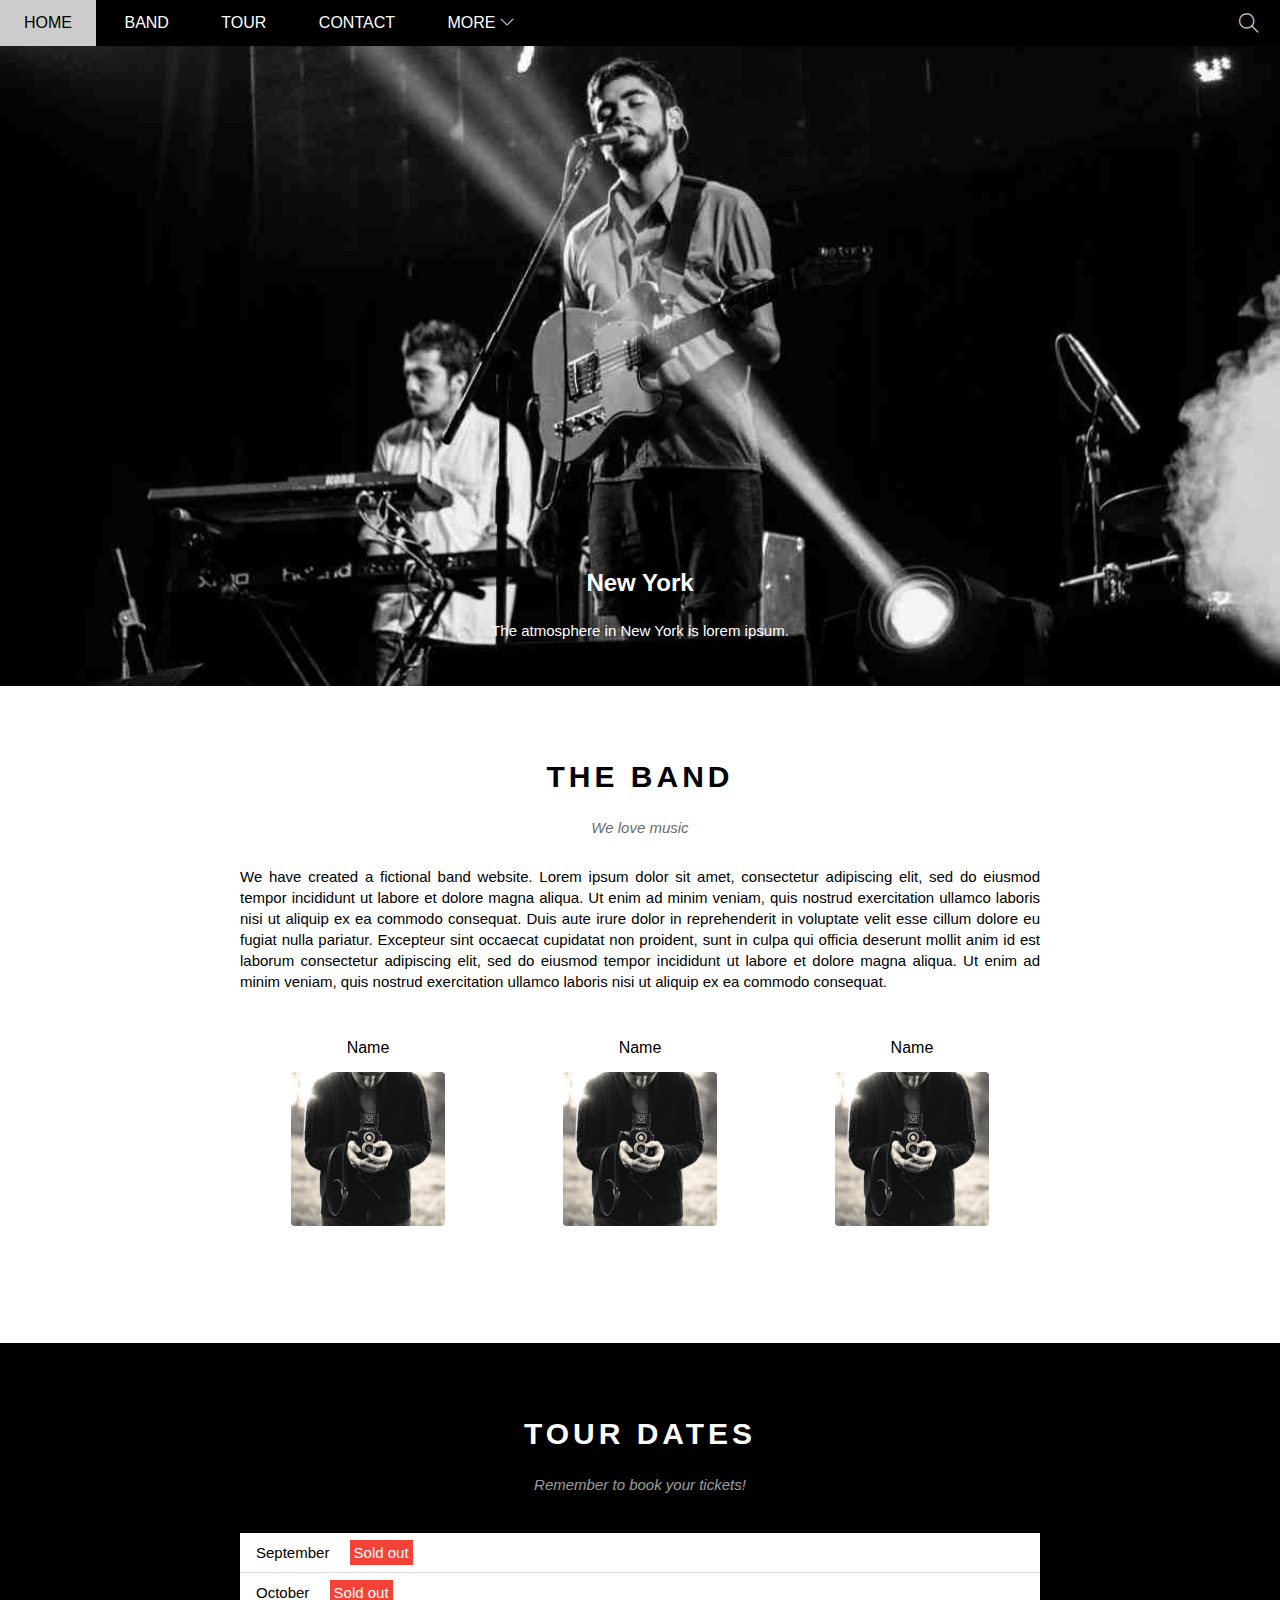
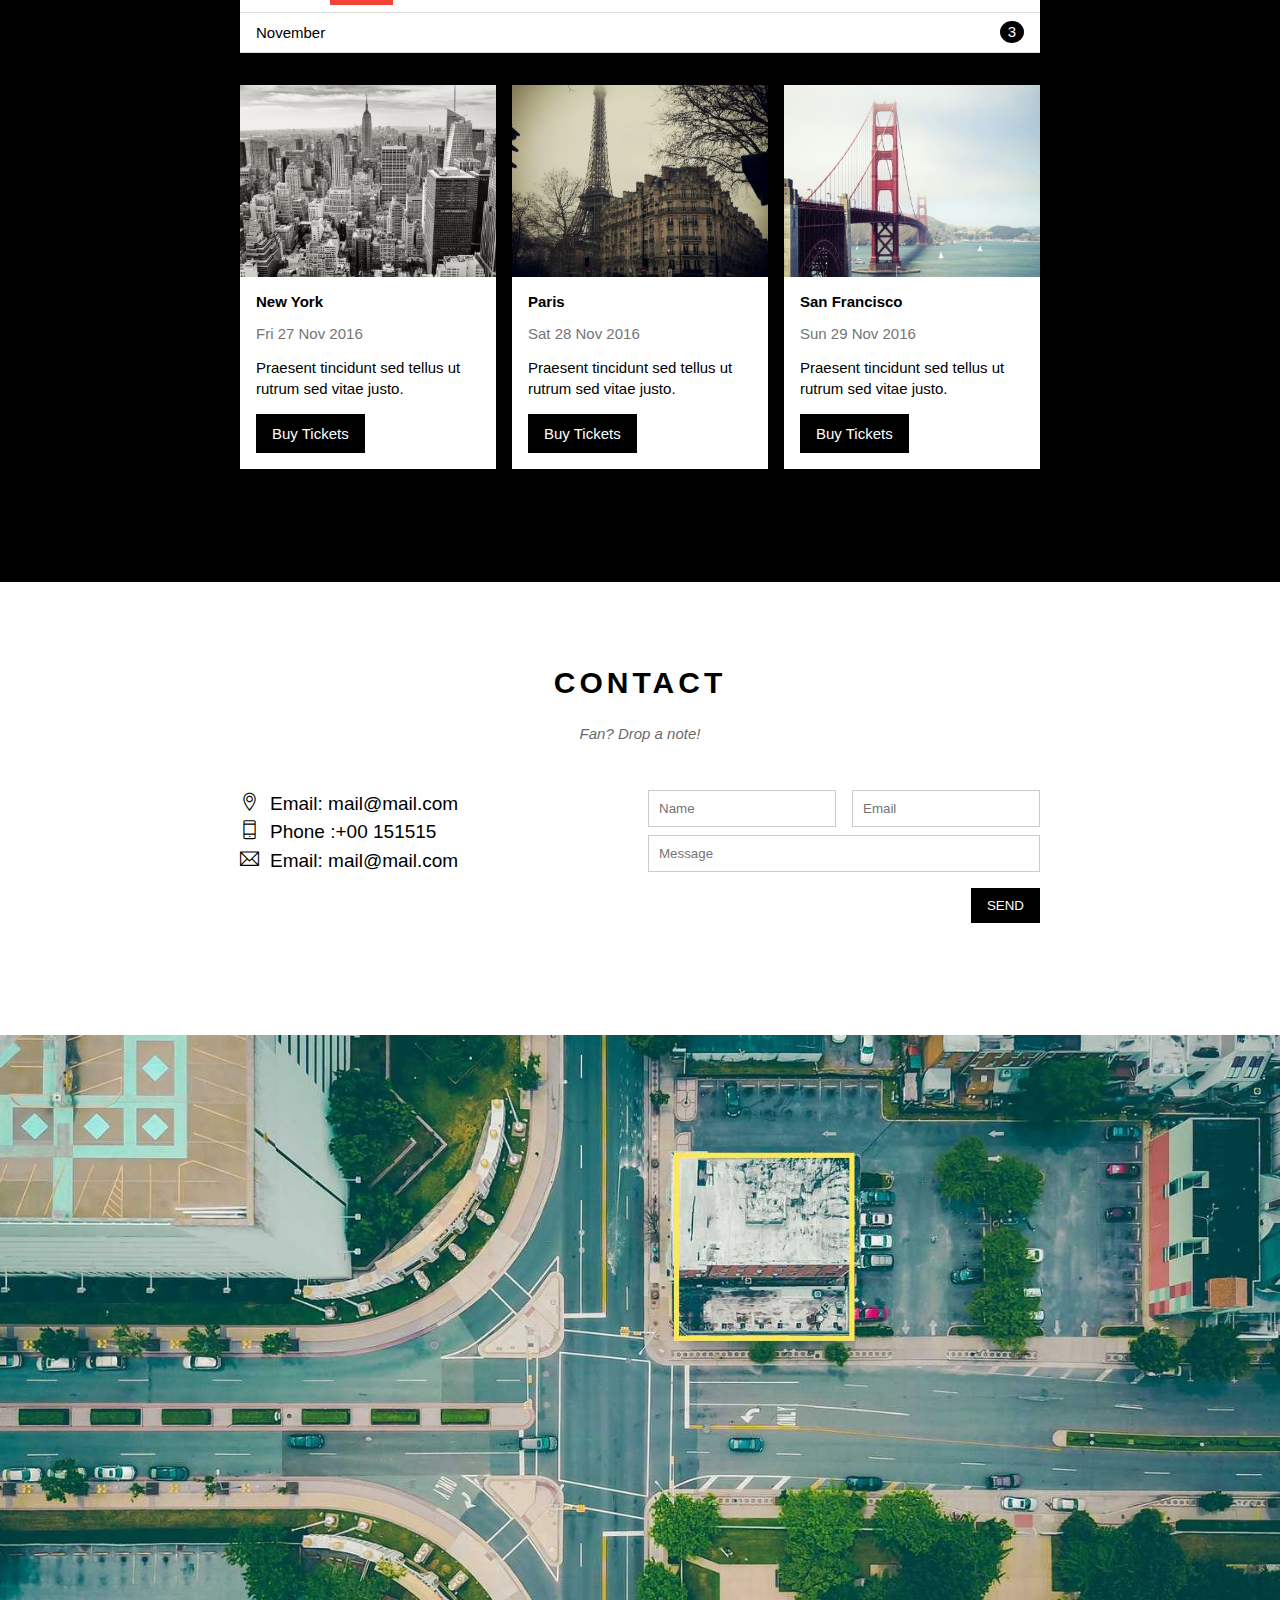
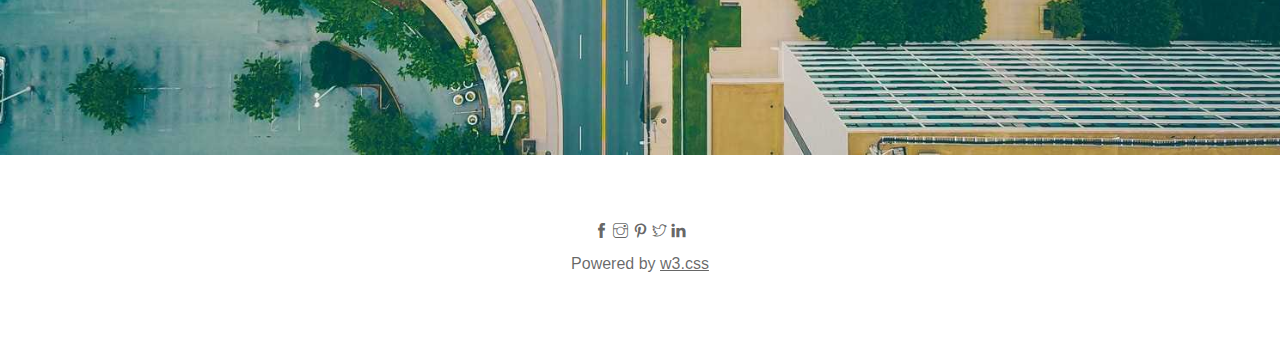
<file: index.html>
<!DOCTYPE html>
<html lang="en">
<head>
    <meta charset="UTF-8">
    <meta http-equiv="X-UA-Compatible" content="IE=edge">
    <meta name="viewport" content="width=device-width, initial-scale=1.0">
    <title>The Band</title>
    <link rel="icon" href="" type="image/x-icon" />
    <link rel="stylesheet" href="./assets/css/styles.css">
   <link rel="stylesheet" href="./assets/Font/themify-icons-font/themify-icons/themify-icons.css">
</head>
<body>
    <div id="main">
        <div id="header">
            <!-- Begin nav -->
          <ul id="nav">
              <li><a href="#">Home</a></li>
              <li><a href="#Band">Band</a></li>
              <li><a href="#Tour">Tour</a></li>
              <li><a href="#Contact">Contact</a></li>
              <li>
                  <a href="">More
                      <i class=" nav-arrow-down ti-angle-down"></i>
                  </a>
                  <ul class="subnav">
                      <li><a href="#">Merchandise</a></li>
                      <li><a href="#">Extras</a></li>
                      <li><a href="#">Media</a></li>
                  </ul>
                </li>
          </ul>
            <!-- End nav --> 

             <!-- Begin search button -->
             <div class="search-btn">
                 <i class=" search-icon ti-search"></i>
                </div>
            <!-- End search button -->

        </div >
        <div id="slider">
              <div class="text-content">
                  <h2 class="text-heading">New York</h2>
                  <div class="text-description ">The atmosphere in New York is lorem ipsum.</div>
              </div>
        </div>

        <div id="content">
            <!-- About section -->
          <div id="Band" class="content-section">
              <h2 class="section-heading">THE BAND</h2>
              <p class="section-sub-heading">We love music</p>
              <p class="about-text">We have created a fictional band website. Lorem ipsum dolor sit amet, consectetur adipiscing elit, sed do eiusmod tempor incididunt ut labore et dolore magna aliqua. Ut enim ad minim veniam, quis nostrud exercitation ullamco laboris nisi ut aliquip ex ea commodo consequat. Duis aute irure dolor in reprehenderit in voluptate velit esse cillum dolore eu fugiat nulla pariatur. Excepteur sint occaecat cupidatat non proident, sunt in culpa qui officia deserunt mollit anim id est laborum consectetur adipiscing elit, sed do eiusmod tempor incididunt ut labore et dolore magna aliqua. Ut enim ad minim veniam, quis nostrud exercitation ullamco laboris nisi ut aliquip ex ea commodo consequat.</p>

              <div class=" row member-list">
                <div class="col col-third text-center">
                    <p class="member-name">Name</p>
                    <img src="./assets/img/Band/member1.jpg" alt="Name" class="member-img">
                </div>
                <div class="col col-third text-center ">
                  <p class="member-name">Name</p>
                  <img src="./assets/img/Band/member1.jpg" alt="Name" class="member-img">
              </div>
              <div class="col col-third  text-center">
                  <p class="member-name">Name</p>
                  <img src="./assets/img/Band/member1.jpg" alt="Name" class="member-img">
                  </div>
              </div>
              <div class="clear"></div>
          </div>

          
          <!-- Tour section -->
          <div id="Tour" class="tour-section" style="margin-top: 49px;">
               <div class="content-section">
                <h2 class="section-heading text-white">TOUR DATES</h2>
                <p class="section-sub-heading text-white">Remember to book your tickets!</p>

                <!-- Tickets -->
                <ul class="ticket-list">
                    <li>September <span class="sold-out">Sold out</span></li>
                    <li>October <span class="sold-out">Sold out</span></li>
                    <li>November <span class="quantity">3</span></li>
                </ul>

                 <!-- Places -->
                 <div class=" row place-list">
                        <div class=" col col-third">
                         <img src="./assets/img/places/place1.jpg" alt="New York" class="place-img">
                            <div class="place-body">
                             <h3 class="place-heading">New York</h3>
                             <p class="place-time">Fri 27 Nov 2016</p>
                             <p class="place-dsc">Praesent tincidunt sed tellus ut rutrum sed vitae justo.</p>
                             <a href="#" class="place-buy-btn">Buy Tickets</a>
                            </div>
                        </div>
                        <div class="col col-third">
                            <img src="./assets/img/places/place2.jpg" alt="New York" class="place-img">
                              <div class="place-body">
                                <h3 class="place-heading">Paris</h3>
                                <p class="place-time">Sat 28 Nov 2016</p>
                                <p class="place-dsc">Praesent tincidunt sed tellus ut rutrum sed vitae justo.</p>
                                <a href="#" class="place-buy-btn">Buy Tickets</a>
                              </div> 
                        </div>
                        
                            <div class="col col-third">
                                <img src="./assets/img/places/place3.jpg" alt="New York" class="place-img">
                                <div class="place-body">
                                    <h3 class="place-heading">San Francisco</h3>
                                    <p class="place-time">Sun 29 Nov 2016</p>
                                    <p class="place-dsc">Praesent tincidunt sed tellus ut rutrum sed vitae justo.</p>
                                    <a href="#" class="place-buy-btn">Buy Tickets</a>
                                </div>
                            </div>
                        
                            
                     
                      <div class="clear"></div>
                    </div>
                </div>    
            </div>

           <!-- Begin CONTACT -->
            <div id="Contact" class="content-section" style="padding-top: 74px;"> 
            <h2 class="section-heading">CONTACT</h2>
            <p class="section-sub-heading">Fan? Drop a note!</p>

            <div class="row contact-content">
                <div class="col col-half contact-info">
                <p><i class="ti-location-pin"></i>Email: mail@mail.com</p>
                <p><i class="ti-mobile"></i>Phone :+00 151515</p>
                <p><i class="ti-email"></i>Email: mail@mail.com</p>
                </div>

                <div class="col col-half">
                    <form action="">
                        <div class="row">
                            <div class="col col-half contact-form">
                                <input type="text" name=""placeholder="Name"required id="" class="form-control">
                            </div>
                            <div class="col col-half contact-form">
                              <input type="Email" name=""placeholder="Email"required id="" class="form-control">
                            </div>
                            <div class="clear"></div>
                        </div>
                        
                        <div class="row mt-8">
                            <div class="col col-full contact-form ">
                              <input type="text" name=""placeholder="Message"required id="" class="form-control">
                            </div>
                        </div>
                        <input class="btn-form mt-16"class="btn-form" type="submit" value="SEND">
                    </form>
                 
                </div>
            </div>
           </div>
           <!-- end contact -->
          <div class="map-section">
              <img src="./assets/map/map.jpg" alt="Map">
          </div>
        </div>

        <div id="footer">
            <div class="social">
               <a href=""><i class="ti-facebook"></i></a>
               <a href=""><i class="ti-instagram"></i></a>
               <a href=""><i class="ti-snapchat"></i></a>
               <a href=""><i class="ti-pinterest"></i></a>
               <a href=""><i class="ti-twitter"></i></a>
               <a href=""><i class="ti-linkedin"></i></a>
          </div>
          <p class="copyright">Powered by <a href="">w3.css</a> </p>
        </div>
    </div>
  



</body>
</html>
</file>
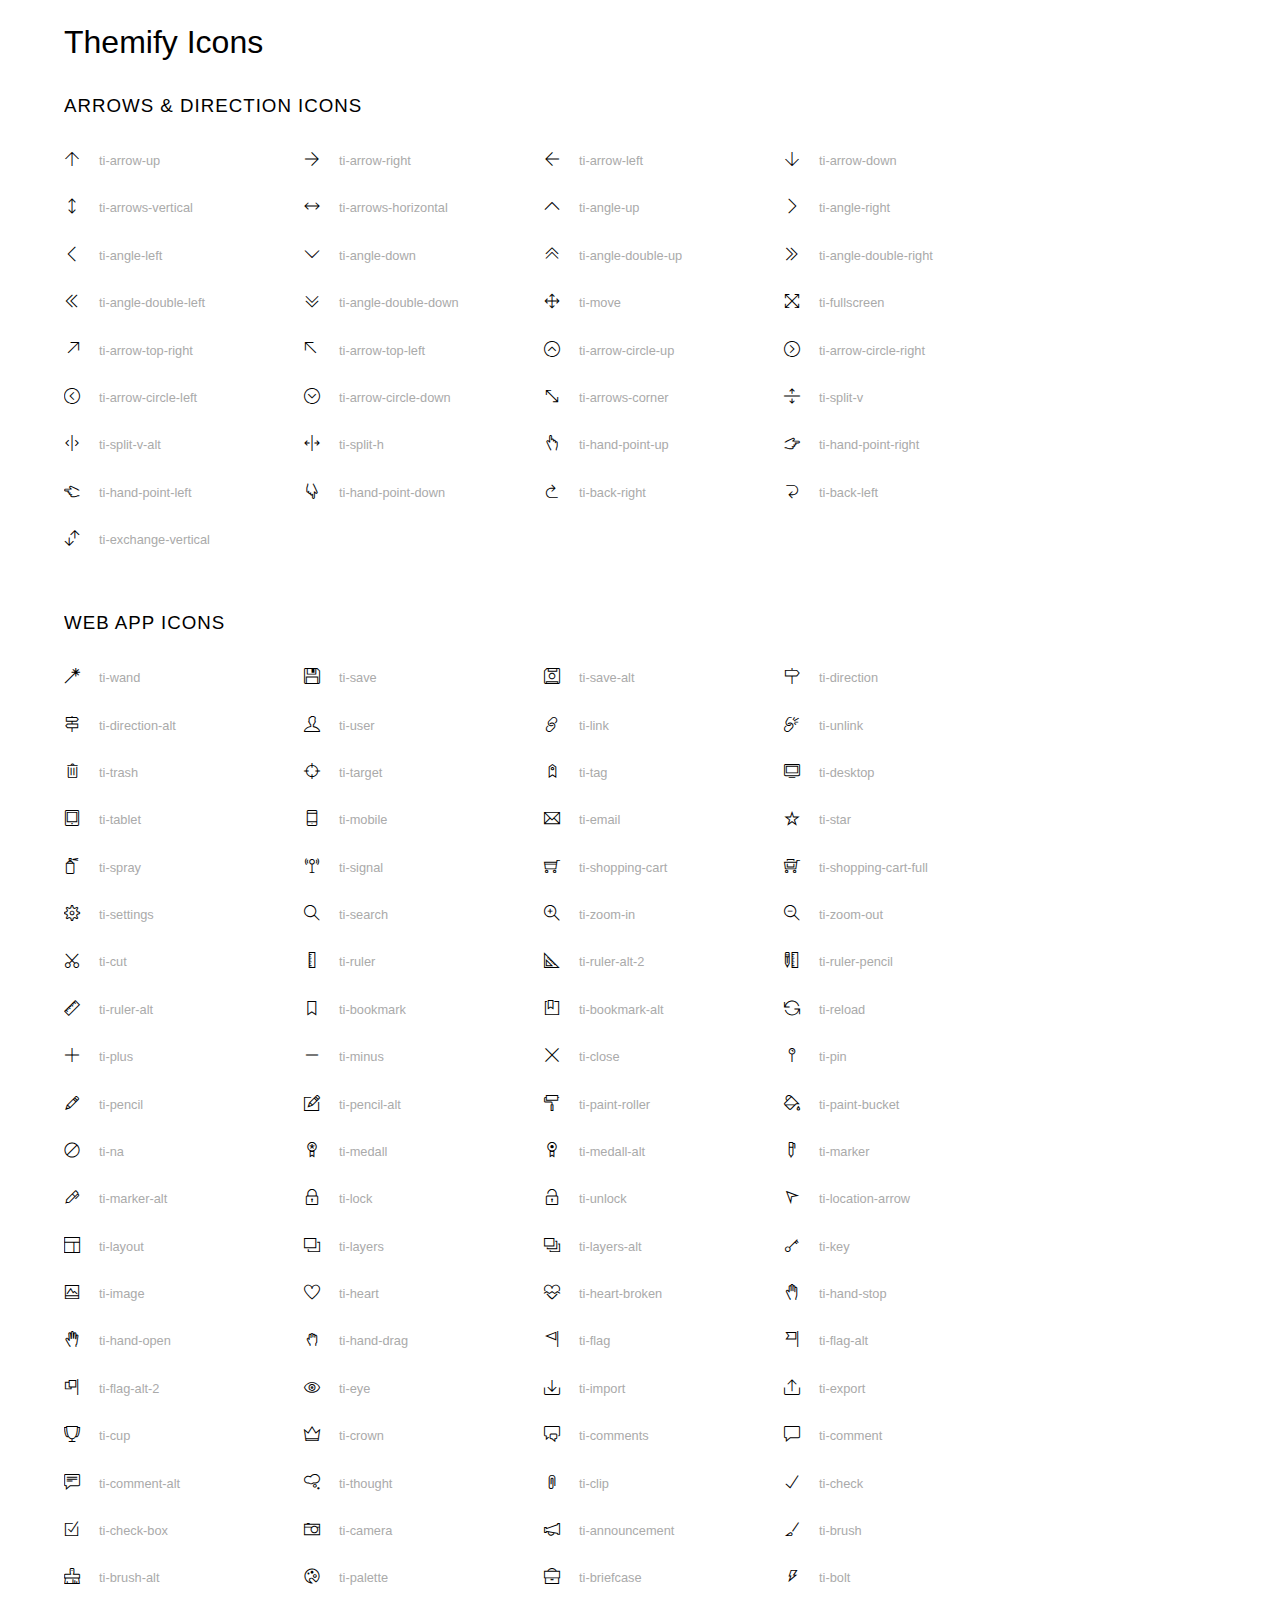
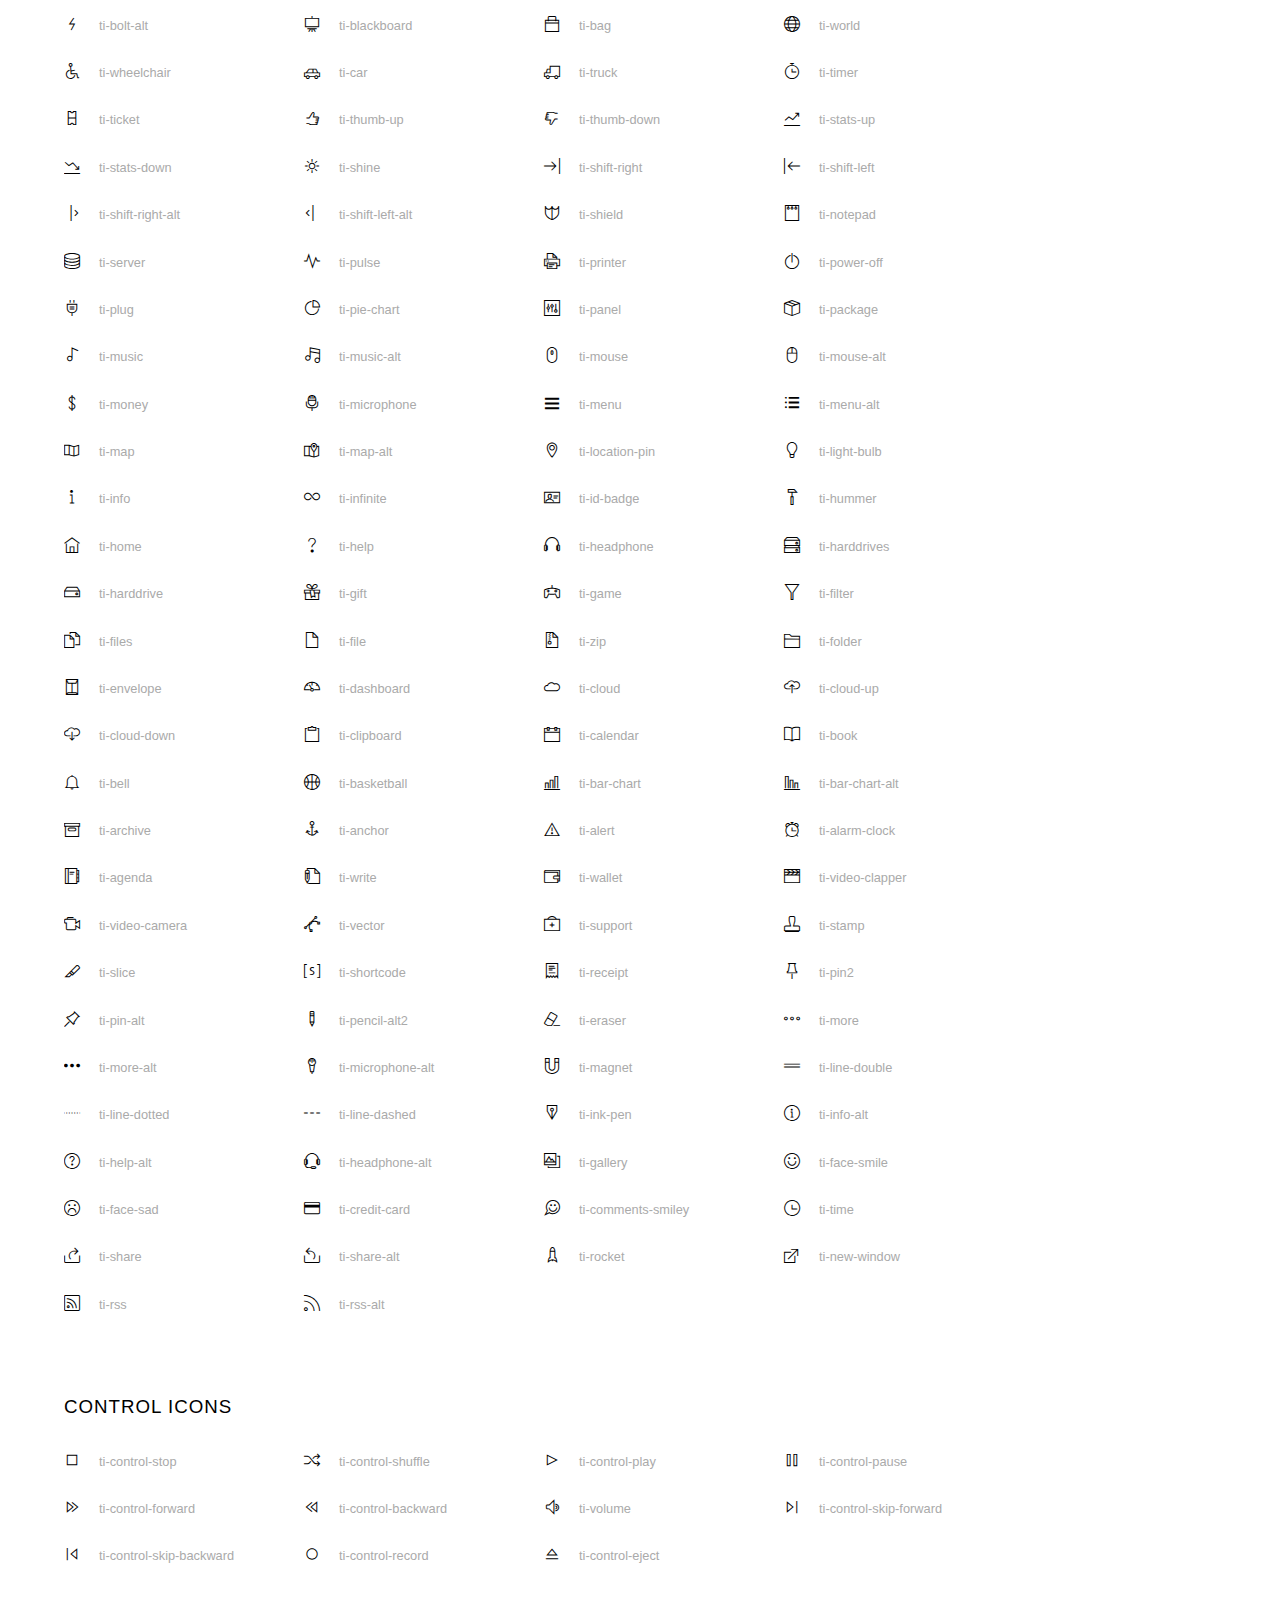
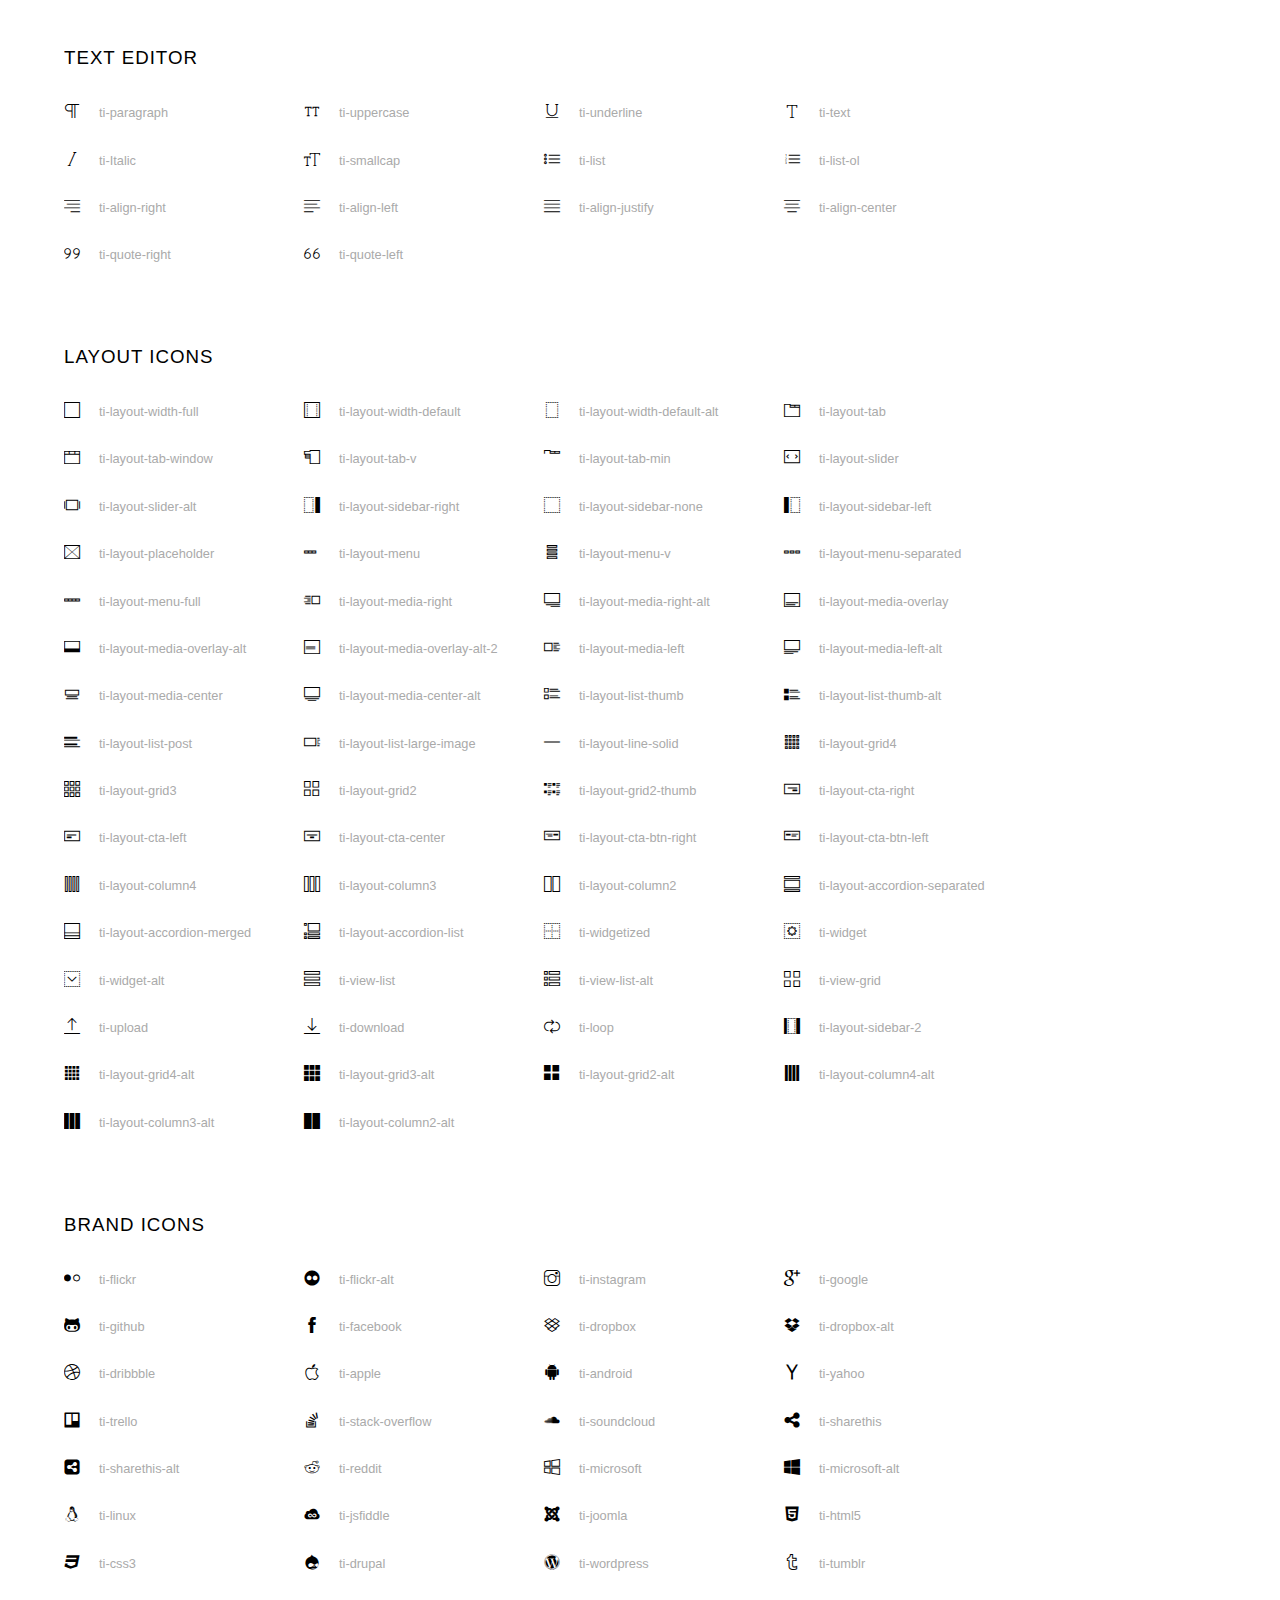
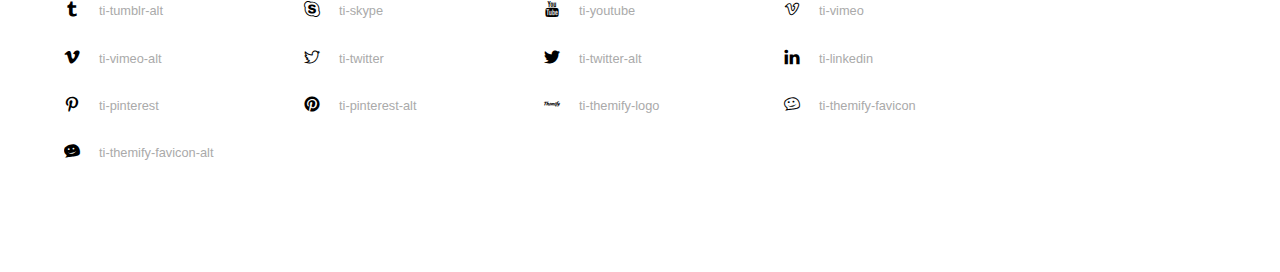
<file: assets/Font/themify-icons-font/themify-icons/index.html>
<!doctype html>
<html>
<head>
	<meta charset="utf-8">
	<title>Themify Icon Font</title>
	<meta name="viewport" content="width=device-width">
	<link rel="stylesheet" href="demo-files/demo.css">
	<link rel="stylesheet" href="themify-icons.css">
	<!--[if lt IE 8]><!-->
	<link rel="stylesheet" href="ie7/ie7.css">
	<!--<![endif]-->
</head>
<body>
	<h1>Themify Icons</h1>

	<div class="icon-section">

		<div class="icon-section">
			<h3>Arrows &amp; Direction Icons </h3>

			<div class="icon-container">
				<span class="ti-arrow-up"></span><span class="icon-name"> ti-arrow-up</span>
			</div>
			<div class="icon-container">
				<span class="ti-arrow-right"></span><span class="icon-name"> ti-arrow-right</span>
			</div>
			<div class="icon-container">
				<span class="ti-arrow-left"></span><span class="icon-name"> ti-arrow-left</span>
			</div>
			<div class="icon-container">
				<span class="ti-arrow-down"></span><span class="icon-name"> ti-arrow-down</span>
			</div>
			<div class="icon-container">
				<span class="ti-arrows-vertical"></span><span class="icon-name"> ti-arrows-vertical</span>
			</div>
			<div class="icon-container">
				<span class="ti-arrows-horizontal"></span><span class="icon-name"> ti-arrows-horizontal</span>
			</div>
			<div class="icon-container">
				<span class="ti-angle-up"></span><span class="icon-name"> ti-angle-up</span>
			</div>
			<div class="icon-container">
				<span class="ti-angle-right"></span><span class="icon-name"> ti-angle-right</span>
			</div>
			<div class="icon-container">
				<span class="ti-angle-left"></span><span class="icon-name"> ti-angle-left</span>
			</div>
			<div class="icon-container">
				<span class="ti-angle-down"></span><span class="icon-name"> ti-angle-down</span>
			</div>	
			<div class="icon-container">
				<span class="ti-angle-double-up"></span><span class="icon-name"> ti-angle-double-up</span>
			</div>
			<div class="icon-container">
				<span class="ti-angle-double-right"></span><span class="icon-name"> ti-angle-double-right</span>
			</div>
			<div class="icon-container">
				<span class="ti-angle-double-left"></span><span class="icon-name"> ti-angle-double-left</span>
			</div>
			<div class="icon-container">
				<span class="ti-angle-double-down"></span><span class="icon-name"> ti-angle-double-down</span>
			</div>					
			<div class="icon-container">
				<span class="ti-move"></span><span class="icon-name"> ti-move</span>
			</div>
			<div class="icon-container">
				<span class="ti-fullscreen"></span><span class="icon-name"> ti-fullscreen</span>
			</div>
			<div class="icon-container">
				<span class="ti-arrow-top-right"></span><span class="icon-name"> ti-arrow-top-right</span>
			</div>
			<div class="icon-container">
				<span class="ti-arrow-top-left"></span><span class="icon-name"> ti-arrow-top-left</span>
			</div>
			<div class="icon-container">
				<span class="ti-arrow-circle-up"></span><span class="icon-name"> ti-arrow-circle-up</span>
			</div>
			<div class="icon-container">
				<span class="ti-arrow-circle-right"></span><span class="icon-name"> ti-arrow-circle-right</span>
			</div>
			<div class="icon-container">
				<span class="ti-arrow-circle-left"></span><span class="icon-name"> ti-arrow-circle-left</span>
			</div>
			<div class="icon-container">
				<span class="ti-arrow-circle-down"></span><span class="icon-name"> ti-arrow-circle-down</span>
			</div>
			<div class="icon-container">
				<span class="ti-arrows-corner"></span><span class="icon-name"> ti-arrows-corner</span>
			</div>
			<div class="icon-container">
				<span class="ti-split-v"></span><span class="icon-name"> ti-split-v</span>
			</div>

			<div class="icon-container">
				<span class="ti-split-v-alt"></span><span class="icon-name"> ti-split-v-alt</span>
			</div>
			<div class="icon-container">
				<span class="ti-split-h"></span><span class="icon-name"> ti-split-h</span>
			</div>
			<div class="icon-container">
				<span class="ti-hand-point-up"></span><span class="icon-name"> ti-hand-point-up</span>
			</div>
			<div class="icon-container">
				<span class="ti-hand-point-right"></span><span class="icon-name"> ti-hand-point-right</span>
			</div>
			<div class="icon-container">
				<span class="ti-hand-point-left"></span><span class="icon-name"> ti-hand-point-left</span>
			</div>
			<div class="icon-container">
				<span class="ti-hand-point-down"></span><span class="icon-name"> ti-hand-point-down</span>
			</div>
			<div class="icon-container">
				<span class="ti-back-right"></span><span class="icon-name"> ti-back-right</span>
			</div>
			<div class="icon-container">
				<span class="ti-back-left"></span><span class="icon-name"> ti-back-left</span>
			</div>
			<div class="icon-container">
				<span class="ti-exchange-vertical"></span><span class="icon-name"> ti-exchange-vertical</span>
			</div>

		</div> <!-- Arrows Icons -->



		<h3>Web App Icons</h3>
		
		<div class="icon-section">

			<div class="icon-container">
				<span class="ti-wand"></span><span class="icon-name"> ti-wand</span>
			</div>
			<div class="icon-container">
				<span class="ti-save"></span><span class="icon-name"> ti-save</span>
			</div>
			<div class="icon-container">
				<span class="ti-save-alt"></span><span class="icon-name"> ti-save-alt</span>
			</div>

			<div class="icon-container">
				<span class="ti-direction"></span><span class="icon-name"> ti-direction</span>
			</div>
			<div class="icon-container">
				<span class="ti-direction-alt"></span><span class="icon-name"> ti-direction-alt</span>
			</div>
			<div class="icon-container">
				<span class="ti-user"></span><span class="icon-name"> ti-user</span>
			</div>
			<div class="icon-container">
				<span class="ti-link"></span><span class="icon-name"> ti-link</span>
			</div>
			<div class="icon-container">
				<span class="ti-unlink"></span><span class="icon-name"> ti-unlink</span>
			</div>
			<div class="icon-container">
				<span class="ti-trash"></span><span class="icon-name"> ti-trash</span>
			</div>
			<div class="icon-container">
				<span class="ti-target"></span><span class="icon-name"> ti-target</span>
			</div>
			<div class="icon-container">
				<span class="ti-tag"></span><span class="icon-name"> ti-tag</span>
			</div>
			<div class="icon-container">
				<span class="ti-desktop"></span><span class="icon-name"> ti-desktop</span>
			</div>
			<div class="icon-container">
				<span class="ti-tablet"></span><span class="icon-name"> ti-tablet</span>
			</div>
			<div class="icon-container">
				<span class="ti-mobile"></span><span class="icon-name"> ti-mobile</span>
			</div>
			<div class="icon-container">
				<span class="ti-email"></span><span class="icon-name"> ti-email</span>
			</div>	
			<div class="icon-container">
				<span class="ti-star"></span><span class="icon-name"> ti-star</span>
			</div>
			<div class="icon-container">
				<span class="ti-spray"></span><span class="icon-name"> ti-spray</span>
			</div>
			<div class="icon-container">
				<span class="ti-signal"></span><span class="icon-name"> ti-signal</span>
			</div>
			<div class="icon-container">
				<span class="ti-shopping-cart"></span><span class="icon-name"> ti-shopping-cart</span>
			</div>
			<div class="icon-container">
				<span class="ti-shopping-cart-full"></span><span class="icon-name"> ti-shopping-cart-full</span>
			</div>
			<div class="icon-container">
				<span class="ti-settings"></span><span class="icon-name"> ti-settings</span>
			</div>
			<div class="icon-container">
				<span class="ti-search"></span><span class="icon-name"> ti-search</span>
			</div>
			<div class="icon-container">
				<span class="ti-zoom-in"></span><span class="icon-name"> ti-zoom-in</span>
			</div>
			<div class="icon-container">
				<span class="ti-zoom-out"></span><span class="icon-name"> ti-zoom-out</span>
			</div>
			<div class="icon-container">
				<span class="ti-cut"></span><span class="icon-name"> ti-cut</span>
			</div>
			<div class="icon-container">
				<span class="ti-ruler"></span><span class="icon-name"> ti-ruler</span>
			</div>
			<div class="icon-container">
				<span class="ti-ruler-alt-2"></span><span class="icon-name"> ti-ruler-alt-2</span>
			</div>			
			<div class="icon-container">
				<span class="ti-ruler-pencil"></span><span class="icon-name"> ti-ruler-pencil</span>
			</div>
			<div class="icon-container">
				<span class="ti-ruler-alt"></span><span class="icon-name"> ti-ruler-alt</span>
			</div>
			<div class="icon-container">
				<span class="ti-bookmark"></span><span class="icon-name"> ti-bookmark</span>
			</div>
			<div class="icon-container">
				<span class="ti-bookmark-alt"></span><span class="icon-name"> ti-bookmark-alt</span>
			</div>
			<div class="icon-container">
				<span class="ti-reload"></span><span class="icon-name"> ti-reload</span>
			</div>
			<div class="icon-container">
				<span class="ti-plus"></span><span class="icon-name"> ti-plus</span>
			</div>
			<div class="icon-container">
				<span class="ti-minus"></span><span class="icon-name"> ti-minus</span>
			</div>
			<div class="icon-container">
				<span class="ti-close"></span><span class="icon-name"> ti-close</span>
			</div>			
			<div class="icon-container">
				<span class="ti-pin"></span><span class="icon-name"> ti-pin</span>
			</div>
			<div class="icon-container">
				<span class="ti-pencil"></span><span class="icon-name"> ti-pencil</span>
			</div>
					
		  	<div class="icon-container">
				<span class="ti-pencil-alt"></span><span class="icon-name"> ti-pencil-alt</span>
			</div>
			<div class="icon-container">
				<span class="ti-paint-roller"></span><span class="icon-name"> ti-paint-roller</span>
			</div>
			<div class="icon-container">
				<span class="ti-paint-bucket"></span><span class="icon-name"> ti-paint-bucket</span>
			</div>
			<div class="icon-container">
				<span class="ti-na"></span><span class="icon-name"> ti-na</span>
			</div>
			<div class="icon-container">
				<span class="ti-medall"></span><span class="icon-name"> ti-medall</span>
			</div>
			<div class="icon-container">
				<span class="ti-medall-alt"></span><span class="icon-name"> ti-medall-alt</span>
			</div>
			<div class="icon-container">
				<span class="ti-marker"></span><span class="icon-name"> ti-marker</span>
			</div>
			<div class="icon-container">
				<span class="ti-marker-alt"></span><span class="icon-name"> ti-marker-alt</span>
			</div>

			<div class="icon-container">
				<span class="ti-lock"></span><span class="icon-name"> ti-lock</span>
			</div>
			<div class="icon-container">
				<span class="ti-unlock"></span><span class="icon-name"> ti-unlock</span>
			</div>
			<div class="icon-container">
				<span class="ti-location-arrow"></span><span class="icon-name"> ti-location-arrow</span>
			</div>
			<div class="icon-container">
				<span class="ti-layout"></span><span class="icon-name"> ti-layout</span>
			</div>
			<div class="icon-container">
				<span class="ti-layers"></span><span class="icon-name"> ti-layers</span>
			</div>
			<div class="icon-container">
				<span class="ti-layers-alt"></span><span class="icon-name"> ti-layers-alt</span>
			</div>
			<div class="icon-container">
				<span class="ti-key"></span><span class="icon-name"> ti-key</span>
			</div>
			<div class="icon-container">
				<span class="ti-image"></span><span class="icon-name"> ti-image</span>
			</div>
			<div class="icon-container">
				<span class="ti-heart"></span><span class="icon-name"> ti-heart</span>
			</div>
			<div class="icon-container">
				<span class="ti-heart-broken"></span><span class="icon-name"> ti-heart-broken</span>
			</div>
			<div class="icon-container">
				<span class="ti-hand-stop"></span><span class="icon-name"> ti-hand-stop</span>
			</div>
			<div class="icon-container">
				<span class="ti-hand-open"></span><span class="icon-name"> ti-hand-open</span>
			</div>
			<div class="icon-container">
				<span class="ti-hand-drag"></span><span class="icon-name"> ti-hand-drag</span>
			</div>
			<div class="icon-container">
				<span class="ti-flag"></span><span class="icon-name"> ti-flag</span>
			</div>
			<div class="icon-container">
				<span class="ti-flag-alt"></span><span class="icon-name"> ti-flag-alt</span>
			</div>
			<div class="icon-container">
				<span class="ti-flag-alt-2"></span><span class="icon-name"> ti-flag-alt-2</span>
			</div>
			<div class="icon-container">
				<span class="ti-eye"></span><span class="icon-name"> ti-eye</span>
			</div>
			<div class="icon-container">
				<span class="ti-import"></span><span class="icon-name"> ti-import</span>
			</div>			
			<div class="icon-container">
				<span class="ti-export"></span><span class="icon-name"> ti-export</span>
			</div>
			<div class="icon-container">
				<span class="ti-cup"></span><span class="icon-name"> ti-cup</span>
			</div>
			<div class="icon-container">
				<span class="ti-crown"></span><span class="icon-name"> ti-crown</span>
			</div>
			<div class="icon-container">
				<span class="ti-comments"></span><span class="icon-name"> ti-comments</span>
			</div>
			<div class="icon-container">
				<span class="ti-comment"></span><span class="icon-name"> ti-comment</span>
			</div>
			<div class="icon-container">
				<span class="ti-comment-alt"></span><span class="icon-name"> ti-comment-alt</span>
			</div>
			<div class="icon-container">
				<span class="ti-thought"></span><span class="icon-name"> ti-thought</span>
			</div>			
			<div class="icon-container">
				<span class="ti-clip"></span><span class="icon-name"> ti-clip</span>
			</div>

			<div class="icon-container">
				<span class="ti-check"></span><span class="icon-name"> ti-check</span>
			</div>
			<div class="icon-container">
				<span class="ti-check-box"></span><span class="icon-name"> ti-check-box</span>
			</div>
			<div class="icon-container">
				<span class="ti-camera"></span><span class="icon-name"> ti-camera</span>
			</div>
			<div class="icon-container">
				<span class="ti-announcement"></span><span class="icon-name"> ti-announcement</span>
			</div>
			<div class="icon-container">
				<span class="ti-brush"></span><span class="icon-name"> ti-brush</span>
			</div>
			<div class="icon-container">
				<span class="ti-brush-alt"></span><span class="icon-name"> ti-brush-alt</span>
			</div>
			<div class="icon-container">
				<span class="ti-palette"></span><span class="icon-name"> ti-palette</span>
			</div>			
			<div class="icon-container">
				<span class="ti-briefcase"></span><span class="icon-name"> ti-briefcase</span>
			</div>
			<div class="icon-container">
				<span class="ti-bolt"></span><span class="icon-name"> ti-bolt</span>
			</div>
			<div class="icon-container">
				<span class="ti-bolt-alt"></span><span class="icon-name"> ti-bolt-alt</span>
			</div>
			<div class="icon-container">
				<span class="ti-blackboard"></span><span class="icon-name"> ti-blackboard</span>
			</div>
			<div class="icon-container">
				<span class="ti-bag"></span><span class="icon-name"> ti-bag</span>
			</div>
			<div class="icon-container">
				<span class="ti-world"></span><span class="icon-name"> ti-world</span>
			</div>
			<div class="icon-container">
				<span class="ti-wheelchair"></span><span class="icon-name"> ti-wheelchair</span>
			</div>
			<div class="icon-container">
				<span class="ti-car"></span><span class="icon-name"> ti-car</span>
			</div>
			<div class="icon-container">
				<span class="ti-truck"></span><span class="icon-name"> ti-truck</span>
			</div>
			<div class="icon-container">
				<span class="ti-timer"></span><span class="icon-name"> ti-timer</span>
			</div>
			<div class="icon-container">
				<span class="ti-ticket"></span><span class="icon-name"> ti-ticket</span>
			</div>
			<div class="icon-container">
				<span class="ti-thumb-up"></span><span class="icon-name"> ti-thumb-up</span>
			</div>
			<div class="icon-container">
				<span class="ti-thumb-down"></span><span class="icon-name"> ti-thumb-down</span>
			</div>

			<div class="icon-container">
				<span class="ti-stats-up"></span><span class="icon-name"> ti-stats-up</span>
			</div>
			<div class="icon-container">
				<span class="ti-stats-down"></span><span class="icon-name"> ti-stats-down</span>
			</div>
			<div class="icon-container">
				<span class="ti-shine"></span><span class="icon-name"> ti-shine</span>
			</div>
			<div class="icon-container">
				<span class="ti-shift-right"></span><span class="icon-name"> ti-shift-right</span>
			</div>
			<div class="icon-container">
				<span class="ti-shift-left"></span><span class="icon-name"> ti-shift-left</span>
			</div>

			<div class="icon-container">
				<span class="ti-shift-right-alt"></span><span class="icon-name"> ti-shift-right-alt</span>
			</div>
			<div class="icon-container">
				<span class="ti-shift-left-alt"></span><span class="icon-name"> ti-shift-left-alt</span>
			</div>
			<div class="icon-container">
				<span class="ti-shield"></span><span class="icon-name"> ti-shield</span>
			</div>
			<div class="icon-container">
				<span class="ti-notepad"></span><span class="icon-name"> ti-notepad</span>
			</div>
			<div class="icon-container">
				<span class="ti-server"></span><span class="icon-name"> ti-server</span>
			</div>

			<div class="icon-container">
				<span class="ti-pulse"></span><span class="icon-name"> ti-pulse</span>
			</div>
			<div class="icon-container">
				<span class="ti-printer"></span><span class="icon-name"> ti-printer</span>
			</div>
			<div class="icon-container">
				<span class="ti-power-off"></span><span class="icon-name"> ti-power-off</span>
			</div>
			<div class="icon-container">
				<span class="ti-plug"></span><span class="icon-name"> ti-plug</span>
			</div>
			<div class="icon-container">
				<span class="ti-pie-chart"></span><span class="icon-name"> ti-pie-chart</span>
			</div>

			<div class="icon-container">
				<span class="ti-panel"></span><span class="icon-name"> ti-panel</span>
			</div>
			<div class="icon-container">
				<span class="ti-package"></span><span class="icon-name"> ti-package</span>
			</div>
			<div class="icon-container">
				<span class="ti-music"></span><span class="icon-name"> ti-music</span>
			</div>
			<div class="icon-container">
				<span class="ti-music-alt"></span><span class="icon-name"> ti-music-alt</span>
			</div>
			<div class="icon-container">
				<span class="ti-mouse"></span><span class="icon-name"> ti-mouse</span>
			</div>
			<div class="icon-container">
				<span class="ti-mouse-alt"></span><span class="icon-name"> ti-mouse-alt</span>
			</div>
			<div class="icon-container">
				<span class="ti-money"></span><span class="icon-name"> ti-money</span>
			</div>
			<div class="icon-container">
				<span class="ti-microphone"></span><span class="icon-name"> ti-microphone</span>
			</div>
			<div class="icon-container">
				<span class="ti-menu"></span><span class="icon-name"> ti-menu</span>
			</div>
			<div class="icon-container">
				<span class="ti-menu-alt"></span><span class="icon-name"> ti-menu-alt</span>
			</div>
			<div class="icon-container">
				<span class="ti-map"></span><span class="icon-name"> ti-map</span>
			</div>
			<div class="icon-container">
				<span class="ti-map-alt"></span><span class="icon-name"> ti-map-alt</span>
			</div>

			<div class="icon-container">
				<span class="ti-location-pin"></span><span class="icon-name"> ti-location-pin</span>
			</div>

			<div class="icon-container">
				<span class="ti-light-bulb"></span><span class="icon-name"> ti-light-bulb</span>
			</div>
			<div class="icon-container">
				<span class="ti-info"></span><span class="icon-name"> ti-info</span>
			</div>
			<div class="icon-container">
				<span class="ti-infinite"></span><span class="icon-name"> ti-infinite</span>
			</div>
			<div class="icon-container">
				<span class="ti-id-badge"></span><span class="icon-name"> ti-id-badge</span>
			</div>
			<div class="icon-container">
				<span class="ti-hummer"></span><span class="icon-name"> ti-hummer</span>
			</div>
			<div class="icon-container">
				<span class="ti-home"></span><span class="icon-name"> ti-home</span>
			</div>
			<div class="icon-container">
				<span class="ti-help"></span><span class="icon-name"> ti-help</span>
			</div>
			<div class="icon-container">
				<span class="ti-headphone"></span><span class="icon-name"> ti-headphone</span>
			</div>
			<div class="icon-container">
				<span class="ti-harddrives"></span><span class="icon-name"> ti-harddrives</span>
			</div>
			<div class="icon-container">
				<span class="ti-harddrive"></span><span class="icon-name"> ti-harddrive</span>
			</div>
			<div class="icon-container">
				<span class="ti-gift"></span><span class="icon-name"> ti-gift</span>
			</div>
			<div class="icon-container">
				<span class="ti-game"></span><span class="icon-name"> ti-game</span>
			</div>
			<div class="icon-container">
				<span class="ti-filter"></span><span class="icon-name"> ti-filter</span>
			</div>
			<div class="icon-container">
				<span class="ti-files"></span><span class="icon-name"> ti-files</span>
			</div>
			<div class="icon-container">
				<span class="ti-file"></span><span class="icon-name"> ti-file</span>
			</div>
			<div class="icon-container">
				<span class="ti-zip"></span><span class="icon-name"> ti-zip</span>
			</div>
			<div class="icon-container">
				<span class="ti-folder"></span><span class="icon-name"> ti-folder</span>
			</div>			
			<div class="icon-container">
				<span class="ti-envelope"></span><span class="icon-name"> ti-envelope</span>
			</div>


			<div class="icon-container">
				<span class="ti-dashboard"></span><span class="icon-name"> ti-dashboard</span>
			</div>
			<div class="icon-container">
				<span class="ti-cloud"></span><span class="icon-name"> ti-cloud</span>
			</div>
			<div class="icon-container">
				<span class="ti-cloud-up"></span><span class="icon-name"> ti-cloud-up</span>
			</div>
			<div class="icon-container">
				<span class="ti-cloud-down"></span><span class="icon-name"> ti-cloud-down</span>
			</div>
			<div class="icon-container">
				<span class="ti-clipboard"></span><span class="icon-name"> ti-clipboard</span>
			</div>
			<div class="icon-container">
				<span class="ti-calendar"></span><span class="icon-name"> ti-calendar</span>
			</div>
			<div class="icon-container">
				<span class="ti-book"></span><span class="icon-name"> ti-book</span>
			</div>
			<div class="icon-container">
				<span class="ti-bell"></span><span class="icon-name"> ti-bell</span>
			</div>
			<div class="icon-container">
				<span class="ti-basketball"></span><span class="icon-name"> ti-basketball</span>
			</div>
			<div class="icon-container">
				<span class="ti-bar-chart"></span><span class="icon-name"> ti-bar-chart</span>
			</div>
			<div class="icon-container">
				<span class="ti-bar-chart-alt"></span><span class="icon-name"> ti-bar-chart-alt</span>
			</div>


			<div class="icon-container">
				<span class="ti-archive"></span><span class="icon-name"> ti-archive</span>
			</div>
			<div class="icon-container">
				<span class="ti-anchor"></span><span class="icon-name"> ti-anchor</span>
			</div>

			<div class="icon-container">
				<span class="ti-alert"></span><span class="icon-name"> ti-alert</span>
			</div>
			<div class="icon-container">
				<span class="ti-alarm-clock"></span><span class="icon-name"> ti-alarm-clock</span>
			</div>
			<div class="icon-container">
				<span class="ti-agenda"></span><span class="icon-name"> ti-agenda</span>
			</div>
			<div class="icon-container">
				<span class="ti-write"></span><span class="icon-name"> ti-write</span>
			</div>

			<div class="icon-container">
				<span class="ti-wallet"></span><span class="icon-name"> ti-wallet</span>
			</div>
			<div class="icon-container">
				<span class="ti-video-clapper"></span><span class="icon-name"> ti-video-clapper</span>
			</div>
			<div class="icon-container">
				<span class="ti-video-camera"></span><span class="icon-name"> ti-video-camera</span>
			</div>
			<div class="icon-container">
				<span class="ti-vector"></span><span class="icon-name"> ti-vector</span>
			</div>

			<div class="icon-container">
				<span class="ti-support"></span><span class="icon-name"> ti-support</span>
			</div>
			<div class="icon-container">
				<span class="ti-stamp"></span><span class="icon-name"> ti-stamp</span>
			</div>
			<div class="icon-container">
				<span class="ti-slice"></span><span class="icon-name"> ti-slice</span>
			</div>
			<div class="icon-container">
				<span class="ti-shortcode"></span><span class="icon-name"> ti-shortcode</span>
			</div>
			<div class="icon-container">
				<span class="ti-receipt"></span><span class="icon-name"> ti-receipt</span>
			</div>
			<div class="icon-container">
				<span class="ti-pin2"></span><span class="icon-name"> ti-pin2</span>
			</div>
			<div class="icon-container">
				<span class="ti-pin-alt"></span><span class="icon-name"> ti-pin-alt</span>
			</div>
			<div class="icon-container">
				<span class="ti-pencil-alt2"></span><span class="icon-name"> ti-pencil-alt2</span>
			</div>
			<div class="icon-container">
				<span class="ti-eraser"></span><span class="icon-name"> ti-eraser</span>
			</div>			
			<div class="icon-container">
				<span class="ti-more"></span><span class="icon-name"> ti-more</span>
			</div>
			<div class="icon-container">
				<span class="ti-more-alt"></span><span class="icon-name"> ti-more-alt</span>
			</div>
			<div class="icon-container">
				<span class="ti-microphone-alt"></span><span class="icon-name"> ti-microphone-alt</span>
			</div>
			<div class="icon-container">
				<span class="ti-magnet"></span><span class="icon-name"> ti-magnet</span>
			</div>
			<div class="icon-container">
				<span class="ti-line-double"></span><span class="icon-name"> ti-line-double</span>
			</div>
			<div class="icon-container">
				<span class="ti-line-dotted"></span><span class="icon-name"> ti-line-dotted</span>
			</div>
			<div class="icon-container">
				<span class="ti-line-dashed"></span><span class="icon-name"> ti-line-dashed</span>
			</div>

			<div class="icon-container">
				<span class="ti-ink-pen"></span><span class="icon-name"> ti-ink-pen</span>
			</div>
			<div class="icon-container">
				<span class="ti-info-alt"></span><span class="icon-name"> ti-info-alt</span>
			</div>
			<div class="icon-container">
				<span class="ti-help-alt"></span><span class="icon-name"> ti-help-alt</span>
			</div>
			<div class="icon-container">
				<span class="ti-headphone-alt"></span><span class="icon-name"> ti-headphone-alt</span>
			</div>

			<div class="icon-container">
				<span class="ti-gallery"></span><span class="icon-name"> ti-gallery</span>
			</div>
			<div class="icon-container">
				<span class="ti-face-smile"></span><span class="icon-name"> ti-face-smile</span>
			</div>
			<div class="icon-container">
				<span class="ti-face-sad"></span><span class="icon-name"> ti-face-sad</span>
			</div>
			<div class="icon-container">
				<span class="ti-credit-card"></span><span class="icon-name"> ti-credit-card</span>
			</div>
			<div class="icon-container">
				<span class="ti-comments-smiley"></span><span class="icon-name"> ti-comments-smiley</span>
			</div>
			<div class="icon-container">
				<span class="ti-time"></span><span class="icon-name"> ti-time</span>
			</div>
			<div class="icon-container">
				<span class="ti-share"></span><span class="icon-name"> ti-share</span>
			</div>
			<div class="icon-container">
				<span class="ti-share-alt"></span><span class="icon-name"> ti-share-alt</span>
			</div>
			<div class="icon-container">
				<span class="ti-rocket"></span><span class="icon-name"> ti-rocket</span>
			</div>

			<div class="icon-container">
				<span class="ti-new-window"></span><span class="icon-name"> ti-new-window</span>
			</div>

			<div class="icon-container">
				<span class="ti-rss"></span><span class="icon-name"> ti-rss</span>
			</div>

			<div class="icon-container">
				<span class="ti-rss-alt"></span><span class="icon-name"> ti-rss-alt</span>
			</div>
			
		</div><!-- Web App Icons -->


		<div class="icon-section">
			<h3>Control Icons</h3>
			<div class="icon-container">
				<span class="ti-control-stop"></span><span class="icon-name"> ti-control-stop</span>
			</div>
			<div class="icon-container">
				<span class="ti-control-shuffle"></span><span class="icon-name"> ti-control-shuffle</span>
			</div>
			<div class="icon-container">
				<span class="ti-control-play"></span><span class="icon-name"> ti-control-play</span>
			</div>
			<div class="icon-container">
				<span class="ti-control-pause"></span><span class="icon-name"> ti-control-pause</span>
			</div>
			<div class="icon-container">
				<span class="ti-control-forward"></span><span class="icon-name"> ti-control-forward</span>
			</div>
			<div class="icon-container">
				<span class="ti-control-backward"></span><span class="icon-name"> ti-control-backward</span>
			</div>	
			<div class="icon-container">
				<span class="ti-volume"></span><span class="icon-name"> ti-volume</span>
			</div>
			<div class="icon-container">
				<span class="ti-control-skip-forward"></span><span class="icon-name"> ti-control-skip-forward</span>
			</div>
			<div class="icon-container">
				<span class="ti-control-skip-backward"></span><span class="icon-name"> ti-control-skip-backward</span>
			</div>
			<div class="icon-container">
				<span class="ti-control-record"></span><span class="icon-name"> ti-control-record</span>
			</div>
			<div class="icon-container">
				<span class="ti-control-eject"></span><span class="icon-name"> ti-control-eject</span>
			</div>			
		</div> <!-- Control Icons -->


		<div class="icon-section">
			<h3>Text Editor</h3>

			<div class="icon-container">
				<span class="ti-paragraph"></span><span class="icon-name"> ti-paragraph</span>
			</div>
			<div class="icon-container">
				<span class="ti-uppercase"></span><span class="icon-name"> ti-uppercase</span>
			</div>

			<div class="icon-container">
				<span class="ti-underline"></span><span class="icon-name"> ti-underline</span>
			</div>
			<div class="icon-container">
				<span class="ti-text"></span><span class="icon-name"> ti-text</span>
			</div>
			<div class="icon-container">
				<span class="ti-Italic"></span><span class="icon-name"> ti-Italic</span>
			</div>
			<div class="icon-container">
				<span class="ti-smallcap"></span><span class="icon-name"> ti-smallcap</span>
			</div>
			<div class="icon-container">
				<span class="ti-list"></span><span class="icon-name"> ti-list</span>
			</div>
			<div class="icon-container">
				<span class="ti-list-ol"></span><span class="icon-name"> ti-list-ol</span>
			</div>
			<div class="icon-container">
				<span class="ti-align-right"></span><span class="icon-name"> ti-align-right</span>
			</div>
			<div class="icon-container">
				<span class="ti-align-left"></span><span class="icon-name"> ti-align-left</span>
			</div>
			<div class="icon-container">
				<span class="ti-align-justify"></span><span class="icon-name"> ti-align-justify</span>
			</div>
			<div class="icon-container">
				<span class="ti-align-center"></span><span class="icon-name"> ti-align-center</span>
			</div>
			<div class="icon-container">
				<span class="ti-quote-right"></span><span class="icon-name"> ti-quote-right</span>
			</div>
			<div class="icon-container">
				<span class="ti-quote-left"></span><span class="icon-name"> ti-quote-left</span>
			</div>

		</div> <!-- Text Editor -->



		<div class="icon-section">
			<h3>Layout Icons</h3>
			<div class="icon-container">
				<span class="ti-layout-width-full"></span><span class="icon-name"> ti-layout-width-full</span>
			</div>
			<div class="icon-container">
				<span class="ti-layout-width-default"></span><span class="icon-name"> ti-layout-width-default</span>
			</div>
			<div class="icon-container">
				<span class="ti-layout-width-default-alt"></span><span class="icon-name"> ti-layout-width-default-alt</span>
			</div>
			<div class="icon-container">
				<span class="ti-layout-tab"></span><span class="icon-name"> ti-layout-tab</span>
			</div>
			<div class="icon-container">
				<span class="ti-layout-tab-window"></span><span class="icon-name"> ti-layout-tab-window</span>
			</div>
			<div class="icon-container">
				<span class="ti-layout-tab-v"></span><span class="icon-name"> ti-layout-tab-v</span>
			</div>
			<div class="icon-container">
				<span class="ti-layout-tab-min"></span><span class="icon-name"> ti-layout-tab-min</span>
			</div>
			<div class="icon-container">
				<span class="ti-layout-slider"></span><span class="icon-name"> ti-layout-slider</span>
			</div>
			<div class="icon-container">
				<span class="ti-layout-slider-alt"></span><span class="icon-name"> ti-layout-slider-alt</span>
			</div>
			<div class="icon-container">
				<span class="ti-layout-sidebar-right"></span><span class="icon-name"> ti-layout-sidebar-right</span>
			</div>
			<div class="icon-container">
				<span class="ti-layout-sidebar-none"></span><span class="icon-name"> ti-layout-sidebar-none</span>
			</div>
			<div class="icon-container">
				<span class="ti-layout-sidebar-left"></span><span class="icon-name"> ti-layout-sidebar-left</span>
			</div>
			<div class="icon-container">
				<span class="ti-layout-placeholder"></span><span class="icon-name"> ti-layout-placeholder</span>
			</div>
			<div class="icon-container">
				<span class="ti-layout-menu"></span><span class="icon-name"> ti-layout-menu</span>
			</div>
			<div class="icon-container">
				<span class="ti-layout-menu-v"></span><span class="icon-name"> ti-layout-menu-v</span>
			</div>
			<div class="icon-container">
				<span class="ti-layout-menu-separated"></span><span class="icon-name"> ti-layout-menu-separated</span>
			</div>
			<div class="icon-container">
				<span class="ti-layout-menu-full"></span><span class="icon-name"> ti-layout-menu-full</span>
			</div>
			<div class="icon-container">
				<span class="ti-layout-media-right"></span><span class="icon-name"> ti-layout-media-right</span>
			</div>
			<div class="icon-container">
				<span class="ti-layout-media-right-alt"></span><span class="icon-name"> ti-layout-media-right-alt</span>
			</div>
			<div class="icon-container">
				<span class="ti-layout-media-overlay"></span><span class="icon-name"> ti-layout-media-overlay</span>
			</div>
			<div class="icon-container">
				<span class="ti-layout-media-overlay-alt"></span><span class="icon-name"> ti-layout-media-overlay-alt</span>
			</div>
			<div class="icon-container">
				<span class="ti-layout-media-overlay-alt-2"></span><span class="icon-name"> ti-layout-media-overlay-alt-2</span>
			</div>
			<div class="icon-container">
				<span class="ti-layout-media-left"></span><span class="icon-name"> ti-layout-media-left</span>
			</div>
			<div class="icon-container">
				<span class="ti-layout-media-left-alt"></span><span class="icon-name"> ti-layout-media-left-alt</span>
			</div>
			<div class="icon-container">
				<span class="ti-layout-media-center"></span><span class="icon-name"> ti-layout-media-center</span>
			</div>
			<div class="icon-container">
				<span class="ti-layout-media-center-alt"></span><span class="icon-name"> ti-layout-media-center-alt</span>
			</div>
			<div class="icon-container">
				<span class="ti-layout-list-thumb"></span><span class="icon-name"> ti-layout-list-thumb</span>
			</div>
			<div class="icon-container">
				<span class="ti-layout-list-thumb-alt"></span><span class="icon-name"> ti-layout-list-thumb-alt</span>
			</div>
			<div class="icon-container">
				<span class="ti-layout-list-post"></span><span class="icon-name"> ti-layout-list-post</span>
			</div>
			<div class="icon-container">
				<span class="ti-layout-list-large-image"></span><span class="icon-name"> ti-layout-list-large-image</span>
			</div>
			<div class="icon-container">
				<span class="ti-layout-line-solid"></span><span class="icon-name"> ti-layout-line-solid</span>
			</div>
			<div class="icon-container">
				<span class="ti-layout-grid4"></span><span class="icon-name"> ti-layout-grid4</span>
			</div>
			<div class="icon-container">
				<span class="ti-layout-grid3"></span><span class="icon-name"> ti-layout-grid3</span>
			</div>
			<div class="icon-container">
				<span class="ti-layout-grid2"></span><span class="icon-name"> ti-layout-grid2</span>
			</div>
			<div class="icon-container">
				<span class="ti-layout-grid2-thumb"></span><span class="icon-name"> ti-layout-grid2-thumb</span>
			</div>
			<div class="icon-container">
				<span class="ti-layout-cta-right"></span><span class="icon-name"> ti-layout-cta-right</span>
			</div>
			<div class="icon-container">
				<span class="ti-layout-cta-left"></span><span class="icon-name"> ti-layout-cta-left</span>
			</div>
			<div class="icon-container">
				<span class="ti-layout-cta-center"></span><span class="icon-name"> ti-layout-cta-center</span>
			</div>
			<div class="icon-container">
				<span class="ti-layout-cta-btn-right"></span><span class="icon-name"> ti-layout-cta-btn-right</span>
			</div>
			<div class="icon-container">
				<span class="ti-layout-cta-btn-left"></span><span class="icon-name"> ti-layout-cta-btn-left</span>
			</div>
			<div class="icon-container">
				<span class="ti-layout-column4"></span><span class="icon-name"> ti-layout-column4</span>
			</div>
			<div class="icon-container">
				<span class="ti-layout-column3"></span><span class="icon-name"> ti-layout-column3</span>
			</div>
			<div class="icon-container">
				<span class="ti-layout-column2"></span><span class="icon-name"> ti-layout-column2</span>
			</div>
			<div class="icon-container">
				<span class="ti-layout-accordion-separated"></span><span class="icon-name"> ti-layout-accordion-separated</span>
			</div>
			<div class="icon-container">
				<span class="ti-layout-accordion-merged"></span><span class="icon-name"> ti-layout-accordion-merged</span>
			</div>
			<div class="icon-container">
				<span class="ti-layout-accordion-list"></span><span class="icon-name"> ti-layout-accordion-list</span>
			</div>
			<div class="icon-container">
				<span class="ti-widgetized"></span><span class="icon-name"> ti-widgetized</span>
			</div>
			<div class="icon-container">
				<span class="ti-widget"></span><span class="icon-name"> ti-widget</span>
			</div>
			<div class="icon-container">
				<span class="ti-widget-alt"></span><span class="icon-name"> ti-widget-alt</span>
			</div>
			<div class="icon-container">
				<span class="ti-view-list"></span><span class="icon-name"> ti-view-list</span>
			</div>
			<div class="icon-container">
				<span class="ti-view-list-alt"></span><span class="icon-name"> ti-view-list-alt</span>
			</div>
			<div class="icon-container">
				<span class="ti-view-grid"></span><span class="icon-name"> ti-view-grid</span>
			</div>
			<div class="icon-container">
				<span class="ti-upload"></span><span class="icon-name"> ti-upload</span>
			</div>
			<div class="icon-container">
				<span class="ti-download"></span><span class="icon-name"> ti-download</span>
			</div>	
			<div class="icon-container">
				<span class="ti-loop"></span><span class="icon-name"> ti-loop</span>
			</div>
			<div class="icon-container">
				<span class="ti-layout-sidebar-2"></span><span class="icon-name"> ti-layout-sidebar-2</span>
			</div>
			<div class="icon-container">
				<span class="ti-layout-grid4-alt"></span><span class="icon-name"> ti-layout-grid4-alt</span>
			</div>
			<div class="icon-container">
				<span class="ti-layout-grid3-alt"></span><span class="icon-name"> ti-layout-grid3-alt</span>
			</div>
			<div class="icon-container">
				<span class="ti-layout-grid2-alt"></span><span class="icon-name"> ti-layout-grid2-alt</span>
			</div>
			<div class="icon-container">
				<span class="ti-layout-column4-alt"></span><span class="icon-name"> ti-layout-column4-alt</span>
			</div>
			<div class="icon-container">
				<span class="ti-layout-column3-alt"></span><span class="icon-name"> ti-layout-column3-alt</span>
			</div>
			<div class="icon-container">
				<span class="ti-layout-column2-alt"></span><span class="icon-name"> ti-layout-column2-alt</span>
			</div>		


		</div> <!-- Layout Icons -->


		<div class="icon-section">
			<h3>Brand Icons</h3>

			<div class="icon-container">
				<span class="ti-flickr"></span><span class="icon-name"> ti-flickr</span>
			</div>
			<div class="icon-container">
				<span class="ti-flickr-alt"></span><span class="icon-name"> ti-flickr-alt</span>
			</div>			
			<div class="icon-container">
				<span class="ti-instagram"></span><span class="icon-name"> ti-instagram</span>
			</div>
			<div class="icon-container">
				<span class="ti-google"></span><span class="icon-name"> ti-google</span>
			</div>
			<div class="icon-container">
				<span class="ti-github"></span><span class="icon-name"> ti-github</span>
			</div>

			<div class="icon-container">
				<span class="ti-facebook"></span><span class="icon-name"> ti-facebook</span>
			</div>
			<div class="icon-container">
				<span class="ti-dropbox"></span><span class="icon-name"> ti-dropbox</span>
			</div>
			<div class="icon-container">
				<span class="ti-dropbox-alt"></span><span class="icon-name"> ti-dropbox-alt</span>
			</div>
			<div class="icon-container">
				<span class="ti-dribbble"></span><span class="icon-name"> ti-dribbble</span>
			</div>
			<div class="icon-container">
				<span class="ti-apple"></span><span class="icon-name"> ti-apple</span>
			</div>
			<div class="icon-container">
				<span class="ti-android"></span><span class="icon-name"> ti-android</span>
			</div>
			<div class="icon-container">
				<span class="ti-yahoo"></span><span class="icon-name"> ti-yahoo</span>
			</div>
			<div class="icon-container">
				<span class="ti-trello"></span><span class="icon-name"> ti-trello</span>
			</div>
			<div class="icon-container">
				<span class="ti-stack-overflow"></span><span class="icon-name"> ti-stack-overflow</span>
			</div>
			<div class="icon-container">
				<span class="ti-soundcloud"></span><span class="icon-name"> ti-soundcloud</span>
			</div>
			<div class="icon-container">
				<span class="ti-sharethis"></span><span class="icon-name"> ti-sharethis</span>
			</div>
			<div class="icon-container">
				<span class="ti-sharethis-alt"></span><span class="icon-name"> ti-sharethis-alt</span>
			</div>
			<div class="icon-container">
				<span class="ti-reddit"></span><span class="icon-name"> ti-reddit</span>
			</div>

			<div class="icon-container">
				<span class="ti-microsoft"></span><span class="icon-name"> ti-microsoft</span>
			</div>
			<div class="icon-container">
				<span class="ti-microsoft-alt"></span><span class="icon-name"> ti-microsoft-alt</span>
			</div>
			<div class="icon-container">
				<span class="ti-linux"></span><span class="icon-name"> ti-linux</span>
			</div>
			<div class="icon-container">
				<span class="ti-jsfiddle"></span><span class="icon-name"> ti-jsfiddle</span>
			</div>
			<div class="icon-container">
				<span class="ti-joomla"></span><span class="icon-name"> ti-joomla</span>
			</div>
			<div class="icon-container">
				<span class="ti-html5"></span><span class="icon-name"> ti-html5</span>
			</div>
			<div class="icon-container">
				<span class="ti-css3"></span><span class="icon-name"> ti-css3</span>
			</div>	
			<div class="icon-container">
				<span class="ti-drupal"></span><span class="icon-name"> ti-drupal</span>
			</div>
			<div class="icon-container">
				<span class="ti-wordpress"></span><span class="icon-name"> ti-wordpress</span>
			</div>		
			<div class="icon-container">
				<span class="ti-tumblr"></span><span class="icon-name"> ti-tumblr</span>
			</div>
			<div class="icon-container">
				<span class="ti-tumblr-alt"></span><span class="icon-name"> ti-tumblr-alt</span>
			</div>
			<div class="icon-container">
				<span class="ti-skype"></span><span class="icon-name"> ti-skype</span>
			</div>
			<div class="icon-container">
				<span class="ti-youtube"></span><span class="icon-name"> ti-youtube</span>
			</div>
			<div class="icon-container">
				<span class="ti-vimeo"></span><span class="icon-name"> ti-vimeo</span>
			</div>
			<div class="icon-container">
				<span class="ti-vimeo-alt"></span><span class="icon-name"> ti-vimeo-alt</span>
			</div>			
			<div class="icon-container">
				<span class="ti-twitter"></span><span class="icon-name"> ti-twitter</span>
			</div>
			<div class="icon-container">
				<span class="ti-twitter-alt"></span><span class="icon-name"> ti-twitter-alt</span>
			</div>
			<div class="icon-container">
				<span class="ti-linkedin"></span><span class="icon-name"> ti-linkedin</span>
			</div>
			<div class="icon-container">
				<span class="ti-pinterest"></span><span class="icon-name"> ti-pinterest</span>
			</div>

			<div class="icon-container">
				<span class="ti-pinterest-alt"></span><span class="icon-name"> ti-pinterest-alt</span>
			</div>
			<div class="icon-container">
				<span class="ti-themify-logo"></span><span class="icon-name"> ti-themify-logo</span>
			</div>
			<div class="icon-container">
				<span class="ti-themify-favicon"></span><span class="icon-name"> ti-themify-favicon</span>
			</div>
			<div class="icon-container">
				<span class="ti-themify-favicon-alt"></span><span class="icon-name"> ti-themify-favicon-alt</span>
			</div>

		</div> <!-- brand Icons -->

	</div>

</body>
</html>
</file>
<file: assets/Font/themify-icons-font/themify-icons/themify-icons.css>
@font-face {
	font-family: 'themify';
	src:url('fonts/themify.eot?-fvbane');
	src:url('fonts/themify.eot?#iefix-fvbane') format('embedded-opentype'),
		url('fonts/themify.woff?-fvbane') format('woff'),
		url('fonts/themify.ttf?-fvbane') format('truetype'),
		url('fonts/themify.svg?-fvbane#themify') format('svg');
	font-weight: normal;
	font-style: normal;
}

[class^="ti-"], [class*=" ti-"] {
	font-family: 'themify';
	speak: none;
	font-style: normal;
	font-weight: normal;
	font-variant: normal;
	text-transform: none;
	line-height: 1;

	/* Better Font Rendering =========== */
	-webkit-font-smoothing: antialiased;
	-moz-osx-font-smoothing: grayscale;
}

.ti-wand:before {
	content: "\e600";
}
.ti-volume:before {
	content: "\e601";
}
.ti-user:before {
	content: "\e602";
}
.ti-unlock:before {
	content: "\e603";
}
.ti-unlink:before {
	content: "\e604";
}
.ti-trash:before {
	content: "\e605";
}
.ti-thought:before {
	content: "\e606";
}
.ti-target:before {
	content: "\e607";
}
.ti-tag:before {
	content: "\e608";
}
.ti-tablet:before {
	content: "\e609";
}
.ti-star:before {
	content: "\e60a";
}
.ti-spray:before {
	content: "\e60b";
}
.ti-signal:before {
	content: "\e60c";
}
.ti-shopping-cart:before {
	content: "\e60d";
}
.ti-shopping-cart-full:before {
	content: "\e60e";
}
.ti-settings:before {
	content: "\e60f";
}
.ti-search:before {
	content: "\e610";
}
.ti-zoom-in:before {
	content: "\e611";
}
.ti-zoom-out:before {
	content: "\e612";
}
.ti-cut:before {
	content: "\e613";
}
.ti-ruler:before {
	content: "\e614";
}
.ti-ruler-pencil:before {
	content: "\e615";
}
.ti-ruler-alt:before {
	content: "\e616";
}
.ti-bookmark:before {
	content: "\e617";
}
.ti-bookmark-alt:before {
	content: "\e618";
}
.ti-reload:before {
	content: "\e619";
}
.ti-plus:before {
	content: "\e61a";
}
.ti-pin:before {
	content: "\e61b";
}
.ti-pencil:before {
	content: "\e61c";
}
.ti-pencil-alt:before {
	content: "\e61d";
}
.ti-paint-roller:before {
	content: "\e61e";
}
.ti-paint-bucket:before {
	content: "\e61f";
}
.ti-na:before {
	content: "\e620";
}
.ti-mobile:before {
	content: "\e621";
}
.ti-minus:before {
	content: "\e622";
}
.ti-medall:before {
	content: "\e623";
}
.ti-medall-alt:before {
	content: "\e624";
}
.ti-marker:before {
	content: "\e625";
}
.ti-marker-alt:before {
	content: "\e626";
}
.ti-arrow-up:before {
	content: "\e627";
}
.ti-arrow-right:before {
	content: "\e628";
}
.ti-arrow-left:before {
	content: "\e629";
}
.ti-arrow-down:before {
	content: "\e62a";
}
.ti-lock:before {
	content: "\e62b";
}
.ti-location-arrow:before {
	content: "\e62c";
}
.ti-link:before {
	content: "\e62d";
}
.ti-layout:before {
	content: "\e62e";
}
.ti-layers:before {
	content: "\e62f";
}
.ti-layers-alt:before {
	content: "\e630";
}
.ti-key:before {
	content: "\e631";
}
.ti-import:before {
	content: "\e632";
}
.ti-image:before {
	content: "\e633";
}
.ti-heart:before {
	content: "\e634";
}
.ti-heart-broken:before {
	content: "\e635";
}
.ti-hand-stop:before {
	content: "\e636";
}
.ti-hand-open:before {
	content: "\e637";
}
.ti-hand-drag:before {
	content: "\e638";
}
.ti-folder:before {
	content: "\e639";
}
.ti-flag:before {
	content: "\e63a";
}
.ti-flag-alt:before {
	content: "\e63b";
}
.ti-flag-alt-2:before {
	content: "\e63c";
}
.ti-eye:before {
	content: "\e63d";
}
.ti-export:before {
	content: "\e63e";
}
.ti-exchange-vertical:before {
	content: "\e63f";
}
.ti-desktop:before {
	content: "\e640";
}
.ti-cup:before {
	content: "\e641";
}
.ti-crown:before {
	content: "\e642";
}
.ti-comments:before {
	content: "\e643";
}
.ti-comment:before {
	content: "\e644";
}
.ti-comment-alt:before {
	content: "\e645";
}
.ti-close:before {
	content: "\e646";
}
.ti-clip:before {
	content: "\e647";
}
.ti-angle-up:before {
	content: "\e648";
}
.ti-angle-right:before {
	content: "\e649";
}
.ti-angle-left:before {
	content: "\e64a";
}
.ti-angle-down:before {
	content: "\e64b";
}
.ti-check:before {
	content: "\e64c";
}
.ti-check-box:before {
	content: "\e64d";
}
.ti-camera:before {
	content: "\e64e";
}
.ti-announcement:before {
	content: "\e64f";
}
.ti-brush:before {
	content: "\e650";
}
.ti-briefcase:before {
	content: "\e651";
}
.ti-bolt:before {
	content: "\e652";
}
.ti-bolt-alt:before {
	content: "\e653";
}
.ti-blackboard:before {
	content: "\e654";
}
.ti-bag:before {
	content: "\e655";
}
.ti-move:before {
	content: "\e656";
}
.ti-arrows-vertical:before {
	content: "\e657";
}
.ti-arrows-horizontal:before {
	content: "\e658";
}
.ti-fullscreen:before {
	content: "\e659";
}
.ti-arrow-top-right:before {
	content: "\e65a";
}
.ti-arrow-top-left:before {
	content: "\e65b";
}
.ti-arrow-circle-up:before {
	content: "\e65c";
}
.ti-arrow-circle-right:before {
	content: "\e65d";
}
.ti-arrow-circle-left:before {
	content: "\e65e";
}
.ti-arrow-circle-down:before {
	content: "\e65f";
}
.ti-angle-double-up:before {
	content: "\e660";
}
.ti-angle-double-right:before {
	content: "\e661";
}
.ti-angle-double-left:before {
	content: "\e662";
}
.ti-angle-double-down:before {
	content: "\e663";
}
.ti-zip:before {
	content: "\e664";
}
.ti-world:before {
	content: "\e665";
}
.ti-wheelchair:before {
	content: "\e666";
}
.ti-view-list:before {
	content: "\e667";
}
.ti-view-list-alt:before {
	content: "\e668";
}
.ti-view-grid:before {
	content: "\e669";
}
.ti-uppercase:before {
	content: "\e66a";
}
.ti-upload:before {
	content: "\e66b";
}
.ti-underline:before {
	content: "\e66c";
}
.ti-truck:before {
	content: "\e66d";
}
.ti-timer:before {
	content: "\e66e";
}
.ti-ticket:before {
	content: "\e66f";
}
.ti-thumb-up:before {
	content: "\e670";
}
.ti-thumb-down:before {
	content: "\e671";
}
.ti-text:before {
	content: "\e672";
}
.ti-stats-up:before {
	content: "\e673";
}
.ti-stats-down:before {
	content: "\e674";
}
.ti-split-v:before {
	content: "\e675";
}
.ti-split-h:before {
	content: "\e676";
}
.ti-smallcap:before {
	content: "\e677";
}
.ti-shine:before {
	content: "\e678";
}
.ti-shift-right:before {
	content: "\e679";
}
.ti-shift-left:before {
	content: "\e67a";
}
.ti-shield:before {
	content: "\e67b";
}
.ti-notepad:before {
	content: "\e67c";
}
.ti-server:before {
	content: "\e67d";
}
.ti-quote-right:before {
	content: "\e67e";
}
.ti-quote-left:before {
	content: "\e67f";
}
.ti-pulse:before {
	content: "\e680";
}
.ti-printer:before {
	content: "\e681";
}
.ti-power-off:before {
	content: "\e682";
}
.ti-plug:before {
	content: "\e683";
}
.ti-pie-chart:before {
	content: "\e684";
}
.ti-paragraph:before {
	content: "\e685";
}
.ti-panel:before {
	content: "\e686";
}
.ti-package:before {
	content: "\e687";
}
.ti-music:before {
	content: "\e688";
}
.ti-music-alt:before {
	content: "\e689";
}
.ti-mouse:before {
	content: "\e68a";
}
.ti-mouse-alt:before {
	content: "\e68b";
}
.ti-money:before {
	content: "\e68c";
}
.ti-microphone:before {
	content: "\e68d";
}
.ti-menu:before {
	content: "\e68e";
}
.ti-menu-alt:before {
	content: "\e68f";
}
.ti-map:before {
	content: "\e690";
}
.ti-map-alt:before {
	content: "\e691";
}
.ti-loop:before {
	content: "\e692";
}
.ti-location-pin:before {
	content: "\e693";
}
.ti-list:before {
	content: "\e694";
}
.ti-light-bulb:before {
	content: "\e695";
}
.ti-Italic:before {
	content: "\e696";
}
.ti-info:before {
	content: "\e697";
}
.ti-infinite:before {
	content: "\e698";
}
.ti-id-badge:before {
	content: "\e699";
}
.ti-hummer:before {
	content: "\e69a";
}
.ti-home:before {
	content: "\e69b";
}
.ti-help:before {
	content: "\e69c";
}
.ti-headphone:before {
	content: "\e69d";
}
.ti-harddrives:before {
	content: "\e69e";
}
.ti-harddrive:before {
	content: "\e69f";
}
.ti-gift:before {
	content: "\e6a0";
}
.ti-game:before {
	content: "\e6a1";
}
.ti-filter:before {
	content: "\e6a2";
}
.ti-files:before {
	content: "\e6a3";
}
.ti-file:before {
	content: "\e6a4";
}
.ti-eraser:before {
	content: "\e6a5";
}
.ti-envelope:before {
	content: "\e6a6";
}
.ti-download:before {
	content: "\e6a7";
}
.ti-direction:before {
	content: "\e6a8";
}
.ti-direction-alt:before {
	content: "\e6a9";
}
.ti-dashboard:before {
	content: "\e6aa";
}
.ti-control-stop:before {
	content: "\e6ab";
}
.ti-control-shuffle:before {
	content: "\e6ac";
}
.ti-control-play:before {
	content: "\e6ad";
}
.ti-control-pause:before {
	content: "\e6ae";
}
.ti-control-forward:before {
	content: "\e6af";
}
.ti-control-backward:before {
	content: "\e6b0";
}
.ti-cloud:before {
	content: "\e6b1";
}
.ti-cloud-up:before {
	content: "\e6b2";
}
.ti-cloud-down:before {
	content: "\e6b3";
}
.ti-clipboard:before {
	content: "\e6b4";
}
.ti-car:before {
	content: "\e6b5";
}
.ti-calendar:before {
	content: "\e6b6";
}
.ti-book:before {
	content: "\e6b7";
}
.ti-bell:before {
	content: "\e6b8";
}
.ti-basketball:before {
	content: "\e6b9";
}
.ti-bar-chart:before {
	content: "\e6ba";
}
.ti-bar-chart-alt:before {
	content: "\e6bb";
}
.ti-back-right:before {
	content: "\e6bc";
}
.ti-back-left:before {
	content: "\e6bd";
}
.ti-arrows-corner:before {
	content: "\e6be";
}
.ti-archive:before {
	content: "\e6bf";
}
.ti-anchor:before {
	content: "\e6c0";
}
.ti-align-right:before {
	content: "\e6c1";
}
.ti-align-left:before {
	content: "\e6c2";
}
.ti-align-justify:before {
	content: "\e6c3";
}
.ti-align-center:before {
	content: "\e6c4";
}
.ti-alert:before {
	content: "\e6c5";
}
.ti-alarm-clock:before {
	content: "\e6c6";
}
.ti-agenda:before {
	content: "\e6c7";
}
.ti-write:before {
	content: "\e6c8";
}
.ti-window:before {
	content: "\e6c9";
}
.ti-widgetized:before {
	content: "\e6ca";
}
.ti-widget:before {
	content: "\e6cb";
}
.ti-widget-alt:before {
	content: "\e6cc";
}
.ti-wallet:before {
	content: "\e6cd";
}
.ti-video-clapper:before {
	content: "\e6ce";
}
.ti-video-camera:before {
	content: "\e6cf";
}
.ti-vector:before {
	content: "\e6d0";
}
.ti-themify-logo:before {
	content: "\e6d1";
}
.ti-themify-favicon:before {
	content: "\e6d2";
}
.ti-themify-favicon-alt:before {
	content: "\e6d3";
}
.ti-support:before {
	content: "\e6d4";
}
.ti-stamp:before {
	content: "\e6d5";
}
.ti-split-v-alt:before {
	content: "\e6d6";
}
.ti-slice:before {
	content: "\e6d7";
}
.ti-shortcode:before {
	content: "\e6d8";
}
.ti-shift-right-alt:before {
	content: "\e6d9";
}
.ti-shift-left-alt:before {
	content: "\e6da";
}
.ti-ruler-alt-2:before {
	content: "\e6db";
}
.ti-receipt:before {
	content: "\e6dc";
}
.ti-pin2:before {
	content: "\e6dd";
}
.ti-pin-alt:before {
	content: "\e6de";
}
.ti-pencil-alt2:before {
	content: "\e6df";
}
.ti-palette:before {
	content: "\e6e0";
}
.ti-more:before {
	content: "\e6e1";
}
.ti-more-alt:before {
	content: "\e6e2";
}
.ti-microphone-alt:before {
	content: "\e6e3";
}
.ti-magnet:before {
	content: "\e6e4";
}
.ti-line-double:before {
	content: "\e6e5";
}
.ti-line-dotted:before {
	content: "\e6e6";
}
.ti-line-dashed:before {
	content: "\e6e7";
}
.ti-layout-width-full:before {
	content: "\e6e8";
}
.ti-layout-width-default:before {
	content: "\e6e9";
}
.ti-layout-width-default-alt:before {
	content: "\e6ea";
}
.ti-layout-tab:before {
	content: "\e6eb";
}
.ti-layout-tab-window:before {
	content: "\e6ec";
}
.ti-layout-tab-v:before {
	content: "\e6ed";
}
.ti-layout-tab-min:before {
	content: "\e6ee";
}
.ti-layout-slider:before {
	content: "\e6ef";
}
.ti-layout-slider-alt:before {
	content: "\e6f0";
}
.ti-layout-sidebar-right:before {
	content: "\e6f1";
}
.ti-layout-sidebar-none:before {
	content: "\e6f2";
}
.ti-layout-sidebar-left:before {
	content: "\e6f3";
}
.ti-layout-placeholder:before {
	content: "\e6f4";
}
.ti-layout-menu:before {
	content: "\e6f5";
}
.ti-layout-menu-v:before {
	content: "\e6f6";
}
.ti-layout-menu-separated:before {
	content: "\e6f7";
}
.ti-layout-menu-full:before {
	content: "\e6f8";
}
.ti-layout-media-right-alt:before {
	content: "\e6f9";
}
.ti-layout-media-right:before {
	content: "\e6fa";
}
.ti-layout-media-overlay:before {
	content: "\e6fb";
}
.ti-layout-media-overlay-alt:before {
	content: "\e6fc";
}
.ti-layout-media-overlay-alt-2:before {
	content: "\e6fd";
}
.ti-layout-media-left-alt:before {
	content: "\e6fe";
}
.ti-layout-media-left:before {
	content: "\e6ff";
}
.ti-layout-media-center-alt:before {
	content: "\e700";
}
.ti-layout-media-center:before {
	content: "\e701";
}
.ti-layout-list-thumb:before {
	content: "\e702";
}
.ti-layout-list-thumb-alt:before {
	content: "\e703";
}
.ti-layout-list-post:before {
	content: "\e704";
}
.ti-layout-list-large-image:before {
	content: "\e705";
}
.ti-layout-line-solid:before {
	content: "\e706";
}
.ti-layout-grid4:before {
	content: "\e707";
}
.ti-layout-grid3:before {
	content: "\e708";
}
.ti-layout-grid2:before {
	content: "\e709";
}
.ti-layout-grid2-thumb:before {
	content: "\e70a";
}
.ti-layout-cta-right:before {
	content: "\e70b";
}
.ti-layout-cta-left:before {
	content: "\e70c";
}
.ti-layout-cta-center:before {
	content: "\e70d";
}
.ti-layout-cta-btn-right:before {
	content: "\e70e";
}
.ti-layout-cta-btn-left:before {
	content: "\e70f";
}
.ti-layout-column4:before {
	content: "\e710";
}
.ti-layout-column3:before {
	content: "\e711";
}
.ti-layout-column2:before {
	content: "\e712";
}
.ti-layout-accordion-separated:before {
	content: "\e713";
}
.ti-layout-accordion-merged:before {
	content: "\e714";
}
.ti-layout-accordion-list:before {
	content: "\e715";
}
.ti-ink-pen:before {
	content: "\e716";
}
.ti-info-alt:before {
	content: "\e717";
}
.ti-help-alt:before {
	content: "\e718";
}
.ti-headphone-alt:before {
	content: "\e719";
}
.ti-hand-point-up:before {
	content: "\e71a";
}
.ti-hand-point-right:before {
	content: "\e71b";
}
.ti-hand-point-left:before {
	content: "\e71c";
}
.ti-hand-point-down:before {
	content: "\e71d";
}
.ti-gallery:before {
	content: "\e71e";
}
.ti-face-smile:before {
	content: "\e71f";
}
.ti-face-sad:before {
	content: "\e720";
}
.ti-credit-card:before {
	content: "\e721";
}
.ti-control-skip-forward:before {
	content: "\e722";
}
.ti-control-skip-backward:before {
	content: "\e723";
}
.ti-control-record:before {
	content: "\e724";
}
.ti-control-eject:before {
	content: "\e725";
}
.ti-comments-smiley:before {
	content: "\e726";
}
.ti-brush-alt:before {
	content: "\e727";
}
.ti-youtube:before {
	content: "\e728";
}
.ti-vimeo:before {
	content: "\e729";
}
.ti-twitter:before {
	content: "\e72a";
}
.ti-time:before {
	content: "\e72b";
}
.ti-tumblr:before {
	content: "\e72c";
}
.ti-skype:before {
	content: "\e72d";
}
.ti-share:before {
	content: "\e72e";
}
.ti-share-alt:before {
	content: "\e72f";
}
.ti-rocket:before {
	content: "\e730";
}
.ti-pinterest:before {
	content: "\e731";
}
.ti-new-window:before {
	content: "\e732";
}
.ti-microsoft:before {
	content: "\e733";
}
.ti-list-ol:before {
	content: "\e734";
}
.ti-linkedin:before {
	content: "\e735";
}
.ti-layout-sidebar-2:before {
	content: "\e736";
}
.ti-layout-grid4-alt:before {
	content: "\e737";
}
.ti-layout-grid3-alt:before {
	content: "\e738";
}
.ti-layout-grid2-alt:before {
	content: "\e739";
}
.ti-layout-column4-alt:before {
	content: "\e73a";
}
.ti-layout-column3-alt:before {
	content: "\e73b";
}
.ti-layout-column2-alt:before {
	content: "\e73c";
}
.ti-instagram:before {
	content: "\e73d";
}
.ti-google:before {
	content: "\e73e";
}
.ti-github:before {
	content: "\e73f";
}
.ti-flickr:before {
	content: "\e740";
}
.ti-facebook:before {
	content: "\e741";
}
.ti-dropbox:before {
	content: "\e742";
}
.ti-dribbble:before {
	content: "\e743";
}
.ti-apple:before {
	content: "\e744";
}
.ti-android:before {
	content: "\e745";
}
.ti-save:before {
	content: "\e746";
}
.ti-save-alt:before {
	content: "\e747";
}
.ti-yahoo:before {
	content: "\e748";
}
.ti-wordpress:before {
	content: "\e749";
}
.ti-vimeo-alt:before {
	content: "\e74a";
}
.ti-twitter-alt:before {
	content: "\e74b";
}
.ti-tumblr-alt:before {
	content: "\e74c";
}
.ti-trello:before {
	content: "\e74d";
}
.ti-stack-overflow:before {
	content: "\e74e";
}
.ti-soundcloud:before {
	content: "\e74f";
}
.ti-sharethis:before {
	content: "\e750";
}
.ti-sharethis-alt:before {
	content: "\e751";
}
.ti-reddit:before {
	content: "\e752";
}
.ti-pinterest-alt:before {
	content: "\e753";
}
.ti-microsoft-alt:before {
	content: "\e754";
}
.ti-linux:before {
	content: "\e755";
}
.ti-jsfiddle:before {
	content: "\e756";
}
.ti-joomla:before {
	content: "\e757";
}
.ti-html5:before {
	content: "\e758";
}
.ti-flickr-alt:before {
	content: "\e759";
}
.ti-email:before {
	content: "\e75a";
}
.ti-drupal:before {
	content: "\e75b";
}
.ti-dropbox-alt:before {
	content: "\e75c";
}
.ti-css3:before {
	content: "\e75d";
}
.ti-rss:before {
	content: "\e75e";
}
.ti-rss-alt:before {
	content: "\e75f";
}
</file>
<file: assets/Font/themify-icons-font/themify-icons/demo-files/demo.css>
body {
	font: normal 1em/1.5em Arial, Helvetica, sans-serif;
	max-width: 90%;
	margin: 30px auto 0;
}
h1, h3 {
	font-weight: normal;
}
h3 {
	font-size: 1.4;
	text-transform: uppercase;
	letter-spacing: 1px;
}

.icon-section {
	margin: 0 0 3em;
	clear: both;
	overflow: hidden;
}
.icon-container {
	width: 240px; 
	padding: .7em 0;
	float: left; 
	position: relative;
	text-align: left;
}
.icon-container [class^="ti-"], 
.icon-container [class*=" ti-"] {
	color: #000;
	position: absolute;
	margin-top: 3px;
	transition: .3s;
}
.icon-container:hover [class^="ti-"],
.icon-container:hover [class*=" ti-"] {
	font-size: 2.2em;
	margin-top: -5px;
}
.icon-container:hover .icon-name {
	color: #000;
}
.icon-name {
	color: #aaa;
	margin-left: 35px;
	font-size: .8em;
	transition: .3s;
}
.icon-container:hover .icon-name {
	margin-left: 45px;
}
</file>
<file: assets/Font/themify-icons-font/themify-icons/ie7/ie7.css>
.ti-wand {
	*zoom: expression(this.runtimeStyle['zoom'] = '1', this.innerHTML = '&#xe600;');
}
.ti-volume {
	*zoom: expression(this.runtimeStyle['zoom'] = '1', this.innerHTML = '&#xe601;');
}
.ti-user {
	*zoom: expression(this.runtimeStyle['zoom'] = '1', this.innerHTML = '&#xe602;');
}
.ti-unlock {
	*zoom: expression(this.runtimeStyle['zoom'] = '1', this.innerHTML = '&#xe603;');
}
.ti-unlink {
	*zoom: expression(this.runtimeStyle['zoom'] = '1', this.innerHTML = '&#xe604;');
}
.ti-trash {
	*zoom: expression(this.runtimeStyle['zoom'] = '1', this.innerHTML = '&#xe605;');
}
.ti-thought {
	*zoom: expression(this.runtimeStyle['zoom'] = '1', this.innerHTML = '&#xe606;');
}
.ti-target {
	*zoom: expression(this.runtimeStyle['zoom'] = '1', this.innerHTML = '&#xe607;');
}
.ti-tag {
	*zoom: expression(this.runtimeStyle['zoom'] = '1', this.innerHTML = '&#xe608;');
}
.ti-tablet {
	*zoom: expression(this.runtimeStyle['zoom'] = '1', this.innerHTML = '&#xe609;');
}
.ti-star {
	*zoom: expression(this.runtimeStyle['zoom'] = '1', this.innerHTML = '&#xe60a;');
}
.ti-spray {
	*zoom: expression(this.runtimeStyle['zoom'] = '1', this.innerHTML = '&#xe60b;');
}
.ti-signal {
	*zoom: expression(this.runtimeStyle['zoom'] = '1', this.innerHTML = '&#xe60c;');
}
.ti-shopping-cart {
	*zoom: expression(this.runtimeStyle['zoom'] = '1', this.innerHTML = '&#xe60d;');
}
.ti-shopping-cart-full {
	*zoom: expression(this.runtimeStyle['zoom'] = '1', this.innerHTML = '&#xe60e;');
}
.ti-settings {
	*zoom: expression(this.runtimeStyle['zoom'] = '1', this.innerHTML = '&#xe60f;');
}
.ti-search {
	*zoom: expression(this.runtimeStyle['zoom'] = '1', this.innerHTML = '&#xe610;');
}
.ti-zoom-in {
	*zoom: expression(this.runtimeStyle['zoom'] = '1', this.innerHTML = '&#xe611;');
}
.ti-zoom-out {
	*zoom: expression(this.runtimeStyle['zoom'] = '1', this.innerHTML = '&#xe612;');
}
.ti-cut {
	*zoom: expression(this.runtimeStyle['zoom'] = '1', this.innerHTML = '&#xe613;');
}
.ti-ruler {
	*zoom: expression(this.runtimeStyle['zoom'] = '1', this.innerHTML = '&#xe614;');
}
.ti-ruler-pencil {
	*zoom: expression(this.runtimeStyle['zoom'] = '1', this.innerHTML = '&#xe615;');
}
.ti-ruler-alt {
	*zoom: expression(this.runtimeStyle['zoom'] = '1', this.innerHTML = '&#xe616;');
}
.ti-bookmark {
	*zoom: expression(this.runtimeStyle['zoom'] = '1', this.innerHTML = '&#xe617;');
}
.ti-bookmark-alt {
	*zoom: expression(this.runtimeStyle['zoom'] = '1', this.innerHTML = '&#xe618;');
}
.ti-reload {
	*zoom: expression(this.runtimeStyle['zoom'] = '1', this.innerHTML = '&#xe619;');
}
.ti-plus {
	*zoom: expression(this.runtimeStyle['zoom'] = '1', this.innerHTML = '&#xe61a;');
}
.ti-pin {
	*zoom: expression(this.runtimeStyle['zoom'] = '1', this.innerHTML = '&#xe61b;');
}
.ti-pencil {
	*zoom: expression(this.runtimeStyle['zoom'] = '1', this.innerHTML = '&#xe61c;');
}
.ti-pencil-alt {
	*zoom: expression(this.runtimeStyle['zoom'] = '1', this.innerHTML = '&#xe61d;');
}
.ti-paint-roller {
	*zoom: expression(this.runtimeStyle['zoom'] = '1', this.innerHTML = '&#xe61e;');
}
.ti-paint-bucket {
	*zoom: expression(this.runtimeStyle['zoom'] = '1', this.innerHTML = '&#xe61f;');
}
.ti-na {
	*zoom: expression(this.runtimeStyle['zoom'] = '1', this.innerHTML = '&#xe620;');
}
.ti-mobile {
	*zoom: expression(this.runtimeStyle['zoom'] = '1', this.innerHTML = '&#xe621;');
}
.ti-minus {
	*zoom: expression(this.runtimeStyle['zoom'] = '1', this.innerHTML = '&#xe622;');
}
.ti-medall {
	*zoom: expression(this.runtimeStyle['zoom'] = '1', this.innerHTML = '&#xe623;');
}
.ti-medall-alt {
	*zoom: expression(this.runtimeStyle['zoom'] = '1', this.innerHTML = '&#xe624;');
}
.ti-marker {
	*zoom: expression(this.runtimeStyle['zoom'] = '1', this.innerHTML = '&#xe625;');
}
.ti-marker-alt {
	*zoom: expression(this.runtimeStyle['zoom'] = '1', this.innerHTML = '&#xe626;');
}
.ti-arrow-up {
	*zoom: expression(this.runtimeStyle['zoom'] = '1', this.innerHTML = '&#xe627;');
}
.ti-arrow-right {
	*zoom: expression(this.runtimeStyle['zoom'] = '1', this.innerHTML = '&#xe628;');
}
.ti-arrow-left {
	*zoom: expression(this.runtimeStyle['zoom'] = '1', this.innerHTML = '&#xe629;');
}
.ti-arrow-down {
	*zoom: expression(this.runtimeStyle['zoom'] = '1', this.innerHTML = '&#xe62a;');
}
.ti-lock {
	*zoom: expression(this.runtimeStyle['zoom'] = '1', this.innerHTML = '&#xe62b;');
}
.ti-location-arrow {
	*zoom: expression(this.runtimeStyle['zoom'] = '1', this.innerHTML = '&#xe62c;');
}
.ti-link {
	*zoom: expression(this.runtimeStyle['zoom'] = '1', this.innerHTML = '&#xe62d;');
}
.ti-layout {
	*zoom: expression(this.runtimeStyle['zoom'] = '1', this.innerHTML = '&#xe62e;');
}
.ti-layers {
	*zoom: expression(this.runtimeStyle['zoom'] = '1', this.innerHTML = '&#xe62f;');
}
.ti-layers-alt {
	*zoom: expression(this.runtimeStyle['zoom'] = '1', this.innerHTML = '&#xe630;');
}
.ti-key {
	*zoom: expression(this.runtimeStyle['zoom'] = '1', this.innerHTML = '&#xe631;');
}
.ti-import {
	*zoom: expression(this.runtimeStyle['zoom'] = '1', this.innerHTML = '&#xe632;');
}
.ti-image {
	*zoom: expression(this.runtimeStyle['zoom'] = '1', this.innerHTML = '&#xe633;');
}
.ti-heart {
	*zoom: expression(this.runtimeStyle['zoom'] = '1', this.innerHTML = '&#xe634;');
}
.ti-heart-broken {
	*zoom: expression(this.runtimeStyle['zoom'] = '1', this.innerHTML = '&#xe635;');
}
.ti-hand-stop {
	*zoom: expression(this.runtimeStyle['zoom'] = '1', this.innerHTML = '&#xe636;');
}
.ti-hand-open {
	*zoom: expression(this.runtimeStyle['zoom'] = '1', this.innerHTML = '&#xe637;');
}
.ti-hand-drag {
	*zoom: expression(this.runtimeStyle['zoom'] = '1', this.innerHTML = '&#xe638;');
}
.ti-folder {
	*zoom: expression(this.runtimeStyle['zoom'] = '1', this.innerHTML = '&#xe639;');
}
.ti-flag {
	*zoom: expression(this.runtimeStyle['zoom'] = '1', this.innerHTML = '&#xe63a;');
}
.ti-flag-alt {
	*zoom: expression(this.runtimeStyle['zoom'] = '1', this.innerHTML = '&#xe63b;');
}
.ti-flag-alt-2 {
	*zoom: expression(this.runtimeStyle['zoom'] = '1', this.innerHTML = '&#xe63c;');
}
.ti-eye {
	*zoom: expression(this.runtimeStyle['zoom'] = '1', this.innerHTML = '&#xe63d;');
}
.ti-export {
	*zoom: expression(this.runtimeStyle['zoom'] = '1', this.innerHTML = '&#xe63e;');
}
.ti-exchange-vertical {
	*zoom: expression(this.runtimeStyle['zoom'] = '1', this.innerHTML = '&#xe63f;');
}
.ti-desktop {
	*zoom: expression(this.runtimeStyle['zoom'] = '1', this.innerHTML = '&#xe640;');
}
.ti-cup {
	*zoom: expression(this.runtimeStyle['zoom'] = '1', this.innerHTML = '&#xe641;');
}
.ti-crown {
	*zoom: expression(this.runtimeStyle['zoom'] = '1', this.innerHTML = '&#xe642;');
}
.ti-comments {
	*zoom: expression(this.runtimeStyle['zoom'] = '1', this.innerHTML = '&#xe643;');
}
.ti-comment {
	*zoom: expression(this.runtimeStyle['zoom'] = '1', this.innerHTML = '&#xe644;');
}
.ti-comment-alt {
	*zoom: expression(this.runtimeStyle['zoom'] = '1', this.innerHTML = '&#xe645;');
}
.ti-close {
	*zoom: expression(this.runtimeStyle['zoom'] = '1', this.innerHTML = '&#xe646;');
}
.ti-clip {
	*zoom: expression(this.runtimeStyle['zoom'] = '1', this.innerHTML = '&#xe647;');
}
.ti-angle-up {
	*zoom: expression(this.runtimeStyle['zoom'] = '1', this.innerHTML = '&#xe648;');
}
.ti-angle-right {
	*zoom: expression(this.runtimeStyle['zoom'] = '1', this.innerHTML = '&#xe649;');
}
.ti-angle-left {
	*zoom: expression(this.runtimeStyle['zoom'] = '1', this.innerHTML = '&#xe64a;');
}
.ti-angle-down {
	*zoom: expression(this.runtimeStyle['zoom'] = '1', this.innerHTML = '&#xe64b;');
}
.ti-check {
	*zoom: expression(this.runtimeStyle['zoom'] = '1', this.innerHTML = '&#xe64c;');
}
.ti-check-box {
	*zoom: expression(this.runtimeStyle['zoom'] = '1', this.innerHTML = '&#xe64d;');
}
.ti-camera {
	*zoom: expression(this.runtimeStyle['zoom'] = '1', this.innerHTML = '&#xe64e;');
}
.ti-announcement {
	*zoom: expression(this.runtimeStyle['zoom'] = '1', this.innerHTML = '&#xe64f;');
}
.ti-brush {
	*zoom: expression(this.runtimeStyle['zoom'] = '1', this.innerHTML = '&#xe650;');
}
.ti-briefcase {
	*zoom: expression(this.runtimeStyle['zoom'] = '1', this.innerHTML = '&#xe651;');
}
.ti-bolt {
	*zoom: expression(this.runtimeStyle['zoom'] = '1', this.innerHTML = '&#xe652;');
}
.ti-bolt-alt {
	*zoom: expression(this.runtimeStyle['zoom'] = '1', this.innerHTML = '&#xe653;');
}
.ti-blackboard {
	*zoom: expression(this.runtimeStyle['zoom'] = '1', this.innerHTML = '&#xe654;');
}
.ti-bag {
	*zoom: expression(this.runtimeStyle['zoom'] = '1', this.innerHTML = '&#xe655;');
}
.ti-move {
	*zoom: expression(this.runtimeStyle['zoom'] = '1', this.innerHTML = '&#xe656;');
}
.ti-arrows-vertical {
	*zoom: expression(this.runtimeStyle['zoom'] = '1', this.innerHTML = '&#xe657;');
}
.ti-arrows-horizontal {
	*zoom: expression(this.runtimeStyle['zoom'] = '1', this.innerHTML = '&#xe658;');
}
.ti-fullscreen {
	*zoom: expression(this.runtimeStyle['zoom'] = '1', this.innerHTML = '&#xe659;');
}
.ti-arrow-top-right {
	*zoom: expression(this.runtimeStyle['zoom'] = '1', this.innerHTML = '&#xe65a;');
}
.ti-arrow-top-left {
	*zoom: expression(this.runtimeStyle['zoom'] = '1', this.innerHTML = '&#xe65b;');
}
.ti-arrow-circle-up {
	*zoom: expression(this.runtimeStyle['zoom'] = '1', this.innerHTML = '&#xe65c;');
}
.ti-arrow-circle-right {
	*zoom: expression(this.runtimeStyle['zoom'] = '1', this.innerHTML = '&#xe65d;');
}
.ti-arrow-circle-left {
	*zoom: expression(this.runtimeStyle['zoom'] = '1', this.innerHTML = '&#xe65e;');
}
.ti-arrow-circle-down {
	*zoom: expression(this.runtimeStyle['zoom'] = '1', this.innerHTML = '&#xe65f;');
}
.ti-angle-double-up {
	*zoom: expression(this.runtimeStyle['zoom'] = '1', this.innerHTML = '&#xe660;');
}
.ti-angle-double-right {
	*zoom: expression(this.runtimeStyle['zoom'] = '1', this.innerHTML = '&#xe661;');
}
.ti-angle-double-left {
	*zoom: expression(this.runtimeStyle['zoom'] = '1', this.innerHTML = '&#xe662;');
}
.ti-angle-double-down {
	*zoom: expression(this.runtimeStyle['zoom'] = '1', this.innerHTML = '&#xe663;');
}
.ti-zip {
	*zoom: expression(this.runtimeStyle['zoom'] = '1', this.innerHTML = '&#xe664;');
}
.ti-world {
	*zoom: expression(this.runtimeStyle['zoom'] = '1', this.innerHTML = '&#xe665;');
}
.ti-wheelchair {
	*zoom: expression(this.runtimeStyle['zoom'] = '1', this.innerHTML = '&#xe666;');
}
.ti-view-list {
	*zoom: expression(this.runtimeStyle['zoom'] = '1', this.innerHTML = '&#xe667;');
}
.ti-view-list-alt {
	*zoom: expression(this.runtimeStyle['zoom'] = '1', this.innerHTML = '&#xe668;');
}
.ti-view-grid {
	*zoom: expression(this.runtimeStyle['zoom'] = '1', this.innerHTML = '&#xe669;');
}
.ti-uppercase {
	*zoom: expression(this.runtimeStyle['zoom'] = '1', this.innerHTML = '&#xe66a;');
}
.ti-upload {
	*zoom: expression(this.runtimeStyle['zoom'] = '1', this.innerHTML = '&#xe66b;');
}
.ti-underline {
	*zoom: expression(this.runtimeStyle['zoom'] = '1', this.innerHTML = '&#xe66c;');
}
.ti-truck {
	*zoom: expression(this.runtimeStyle['zoom'] = '1', this.innerHTML = '&#xe66d;');
}
.ti-timer {
	*zoom: expression(this.runtimeStyle['zoom'] = '1', this.innerHTML = '&#xe66e;');
}
.ti-ticket {
	*zoom: expression(this.runtimeStyle['zoom'] = '1', this.innerHTML = '&#xe66f;');
}
.ti-thumb-up {
	*zoom: expression(this.runtimeStyle['zoom'] = '1', this.innerHTML = '&#xe670;');
}
.ti-thumb-down {
	*zoom: expression(this.runtimeStyle['zoom'] = '1', this.innerHTML = '&#xe671;');
}
.ti-text {
	*zoom: expression(this.runtimeStyle['zoom'] = '1', this.innerHTML = '&#xe672;');
}
.ti-stats-up {
	*zoom: expression(this.runtimeStyle['zoom'] = '1', this.innerHTML = '&#xe673;');
}
.ti-stats-down {
	*zoom: expression(this.runtimeStyle['zoom'] = '1', this.innerHTML = '&#xe674;');
}
.ti-split-v {
	*zoom: expression(this.runtimeStyle['zoom'] = '1', this.innerHTML = '&#xe675;');
}
.ti-split-h {
	*zoom: expression(this.runtimeStyle['zoom'] = '1', this.innerHTML = '&#xe676;');
}
.ti-smallcap {
	*zoom: expression(this.runtimeStyle['zoom'] = '1', this.innerHTML = '&#xe677;');
}
.ti-shine {
	*zoom: expression(this.runtimeStyle['zoom'] = '1', this.innerHTML = '&#xe678;');
}
.ti-shift-right {
	*zoom: expression(this.runtimeStyle['zoom'] = '1', this.innerHTML = '&#xe679;');
}
.ti-shift-left {
	*zoom: expression(this.runtimeStyle['zoom'] = '1', this.innerHTML = '&#xe67a;');
}
.ti-shield {
	*zoom: expression(this.runtimeStyle['zoom'] = '1', this.innerHTML = '&#xe67b;');
}
.ti-notepad {
	*zoom: expression(this.runtimeStyle['zoom'] = '1', this.innerHTML = '&#xe67c;');
}
.ti-server {
	*zoom: expression(this.runtimeStyle['zoom'] = '1', this.innerHTML = '&#xe67d;');
}
.ti-quote-right {
	*zoom: expression(this.runtimeStyle['zoom'] = '1', this.innerHTML = '&#xe67e;');
}
.ti-quote-left {
	*zoom: expression(this.runtimeStyle['zoom'] = '1', this.innerHTML = '&#xe67f;');
}
.ti-pulse {
	*zoom: expression(this.runtimeStyle['zoom'] = '1', this.innerHTML = '&#xe680;');
}
.ti-printer {
	*zoom: expression(this.runtimeStyle['zoom'] = '1', this.innerHTML = '&#xe681;');
}
.ti-power-off {
	*zoom: expression(this.runtimeStyle['zoom'] = '1', this.innerHTML = '&#xe682;');
}
.ti-plug {
	*zoom: expression(this.runtimeStyle['zoom'] = '1', this.innerHTML = '&#xe683;');
}
.ti-pie-chart {
	*zoom: expression(this.runtimeStyle['zoom'] = '1', this.innerHTML = '&#xe684;');
}
.ti-paragraph {
	*zoom: expression(this.runtimeStyle['zoom'] = '1', this.innerHTML = '&#xe685;');
}
.ti-panel {
	*zoom: expression(this.runtimeStyle['zoom'] = '1', this.innerHTML = '&#xe686;');
}
.ti-package {
	*zoom: expression(this.runtimeStyle['zoom'] = '1', this.innerHTML = '&#xe687;');
}
.ti-music {
	*zoom: expression(this.runtimeStyle['zoom'] = '1', this.innerHTML = '&#xe688;');
}
.ti-music-alt {
	*zoom: expression(this.runtimeStyle['zoom'] = '1', this.innerHTML = '&#xe689;');
}
.ti-mouse {
	*zoom: expression(this.runtimeStyle['zoom'] = '1', this.innerHTML = '&#xe68a;');
}
.ti-mouse-alt {
	*zoom: expression(this.runtimeStyle['zoom'] = '1', this.innerHTML = '&#xe68b;');
}
.ti-money {
	*zoom: expression(this.runtimeStyle['zoom'] = '1', this.innerHTML = '&#xe68c;');
}
.ti-microphone {
	*zoom: expression(this.runtimeStyle['zoom'] = '1', this.innerHTML = '&#xe68d;');
}
.ti-menu {
	*zoom: expression(this.runtimeStyle['zoom'] = '1', this.innerHTML = '&#xe68e;');
}
.ti-menu-alt {
	*zoom: expression(this.runtimeStyle['zoom'] = '1', this.innerHTML = '&#xe68f;');
}
.ti-map {
	*zoom: expression(this.runtimeStyle['zoom'] = '1', this.innerHTML = '&#xe690;');
}
.ti-map-alt {
	*zoom: expression(this.runtimeStyle['zoom'] = '1', this.innerHTML = '&#xe691;');
}
.ti-loop {
	*zoom: expression(this.runtimeStyle['zoom'] = '1', this.innerHTML = '&#xe692;');
}
.ti-location-pin {
	*zoom: expression(this.runtimeStyle['zoom'] = '1', this.innerHTML = '&#xe693;');
}
.ti-list {
	*zoom: expression(this.runtimeStyle['zoom'] = '1', this.innerHTML = '&#xe694;');
}
.ti-light-bulb {
	*zoom: expression(this.runtimeStyle['zoom'] = '1', this.innerHTML = '&#xe695;');
}
.ti-Italic {
	*zoom: expression(this.runtimeStyle['zoom'] = '1', this.innerHTML = '&#xe696;');
}
.ti-info {
	*zoom: expression(this.runtimeStyle['zoom'] = '1', this.innerHTML = '&#xe697;');
}
.ti-infinite {
	*zoom: expression(this.runtimeStyle['zoom'] = '1', this.innerHTML = '&#xe698;');
}
.ti-id-badge {
	*zoom: expression(this.runtimeStyle['zoom'] = '1', this.innerHTML = '&#xe699;');
}
.ti-hummer {
	*zoom: expression(this.runtimeStyle['zoom'] = '1', this.innerHTML = '&#xe69a;');
}
.ti-home {
	*zoom: expression(this.runtimeStyle['zoom'] = '1', this.innerHTML = '&#xe69b;');
}
.ti-help {
	*zoom: expression(this.runtimeStyle['zoom'] = '1', this.innerHTML = '&#xe69c;');
}
.ti-headphone {
	*zoom: expression(this.runtimeStyle['zoom'] = '1', this.innerHTML = '&#xe69d;');
}
.ti-harddrives {
	*zoom: expression(this.runtimeStyle['zoom'] = '1', this.innerHTML = '&#xe69e;');
}
.ti-harddrive {
	*zoom: expression(this.runtimeStyle['zoom'] = '1', this.innerHTML = '&#xe69f;');
}
.ti-gift {
	*zoom: expression(this.runtimeStyle['zoom'] = '1', this.innerHTML = '&#xe6a0;');
}
.ti-game {
	*zoom: expression(this.runtimeStyle['zoom'] = '1', this.innerHTML = '&#xe6a1;');
}
.ti-filter {
	*zoom: expression(this.runtimeStyle['zoom'] = '1', this.innerHTML = '&#xe6a2;');
}
.ti-files {
	*zoom: expression(this.runtimeStyle['zoom'] = '1', this.innerHTML = '&#xe6a3;');
}
.ti-file {
	*zoom: expression(this.runtimeStyle['zoom'] = '1', this.innerHTML = '&#xe6a4;');
}
.ti-eraser {
	*zoom: expression(this.runtimeStyle['zoom'] = '1', this.innerHTML = '&#xe6a5;');
}
.ti-envelope {
	*zoom: expression(this.runtimeStyle['zoom'] = '1', this.innerHTML = '&#xe6a6;');
}
.ti-download {
	*zoom: expression(this.runtimeStyle['zoom'] = '1', this.innerHTML = '&#xe6a7;');
}
.ti-direction {
	*zoom: expression(this.runtimeStyle['zoom'] = '1', this.innerHTML = '&#xe6a8;');
}
.ti-direction-alt {
	*zoom: expression(this.runtimeStyle['zoom'] = '1', this.innerHTML = '&#xe6a9;');
}
.ti-dashboard {
	*zoom: expression(this.runtimeStyle['zoom'] = '1', this.innerHTML = '&#xe6aa;');
}
.ti-control-stop {
	*zoom: expression(this.runtimeStyle['zoom'] = '1', this.innerHTML = '&#xe6ab;');
}
.ti-control-shuffle {
	*zoom: expression(this.runtimeStyle['zoom'] = '1', this.innerHTML = '&#xe6ac;');
}
.ti-control-play {
	*zoom: expression(this.runtimeStyle['zoom'] = '1', this.innerHTML = '&#xe6ad;');
}
.ti-control-pause {
	*zoom: expression(this.runtimeStyle['zoom'] = '1', this.innerHTML = '&#xe6ae;');
}
.ti-control-forward {
	*zoom: expression(this.runtimeStyle['zoom'] = '1', this.innerHTML = '&#xe6af;');
}
.ti-control-backward {
	*zoom: expression(this.runtimeStyle['zoom'] = '1', this.innerHTML = '&#xe6b0;');
}
.ti-cloud {
	*zoom: expression(this.runtimeStyle['zoom'] = '1', this.innerHTML = '&#xe6b1;');
}
.ti-cloud-up {
	*zoom: expression(this.runtimeStyle['zoom'] = '1', this.innerHTML = '&#xe6b2;');
}
.ti-cloud-down {
	*zoom: expression(this.runtimeStyle['zoom'] = '1', this.innerHTML = '&#xe6b3;');
}
.ti-clipboard {
	*zoom: expression(this.runtimeStyle['zoom'] = '1', this.innerHTML = '&#xe6b4;');
}
.ti-car {
	*zoom: expression(this.runtimeStyle['zoom'] = '1', this.innerHTML = '&#xe6b5;');
}
.ti-calendar {
	*zoom: expression(this.runtimeStyle['zoom'] = '1', this.innerHTML = '&#xe6b6;');
}
.ti-book {
	*zoom: expression(this.runtimeStyle['zoom'] = '1', this.innerHTML = '&#xe6b7;');
}
.ti-bell {
	*zoom: expression(this.runtimeStyle['zoom'] = '1', this.innerHTML = '&#xe6b8;');
}
.ti-basketball {
	*zoom: expression(this.runtimeStyle['zoom'] = '1', this.innerHTML = '&#xe6b9;');
}
.ti-bar-chart {
	*zoom: expression(this.runtimeStyle['zoom'] = '1', this.innerHTML = '&#xe6ba;');
}
.ti-bar-chart-alt {
	*zoom: expression(this.runtimeStyle['zoom'] = '1', this.innerHTML = '&#xe6bb;');
}
.ti-back-right {
	*zoom: expression(this.runtimeStyle['zoom'] = '1', this.innerHTML = '&#xe6bc;');
}
.ti-back-left {
	*zoom: expression(this.runtimeStyle['zoom'] = '1', this.innerHTML = '&#xe6bd;');
}
.ti-arrows-corner {
	*zoom: expression(this.runtimeStyle['zoom'] = '1', this.innerHTML = '&#xe6be;');
}
.ti-archive {
	*zoom: expression(this.runtimeStyle['zoom'] = '1', this.innerHTML = '&#xe6bf;');
}
.ti-anchor {
	*zoom: expression(this.runtimeStyle['zoom'] = '1', this.innerHTML = '&#xe6c0;');
}
.ti-align-right {
	*zoom: expression(this.runtimeStyle['zoom'] = '1', this.innerHTML = '&#xe6c1;');
}
.ti-align-left {
	*zoom: expression(this.runtimeStyle['zoom'] = '1', this.innerHTML = '&#xe6c2;');
}
.ti-align-justify {
	*zoom: expression(this.runtimeStyle['zoom'] = '1', this.innerHTML = '&#xe6c3;');
}
.ti-align-center {
	*zoom: expression(this.runtimeStyle['zoom'] = '1', this.innerHTML = '&#xe6c4;');
}
.ti-alert {
	*zoom: expression(this.runtimeStyle['zoom'] = '1', this.innerHTML = '&#xe6c5;');
}
.ti-alarm-clock {
	*zoom: expression(this.runtimeStyle['zoom'] = '1', this.innerHTML = '&#xe6c6;');
}
.ti-agenda {
	*zoom: expression(this.runtimeStyle['zoom'] = '1', this.innerHTML = '&#xe6c7;');
}
.ti-write {
	*zoom: expression(this.runtimeStyle['zoom'] = '1', this.innerHTML = '&#xe6c8;');
}
.ti-window {
	*zoom: expression(this.runtimeStyle['zoom'] = '1', this.innerHTML = '&#xe6c9;');
}
.ti-widgetized {
	*zoom: expression(this.runtimeStyle['zoom'] = '1', this.innerHTML = '&#xe6ca;');
}
.ti-widget {
	*zoom: expression(this.runtimeStyle['zoom'] = '1', this.innerHTML = '&#xe6cb;');
}
.ti-widget-alt {
	*zoom: expression(this.runtimeStyle['zoom'] = '1', this.innerHTML = '&#xe6cc;');
}
.ti-wallet {
	*zoom: expression(this.runtimeStyle['zoom'] = '1', this.innerHTML = '&#xe6cd;');
}
.ti-video-clapper {
	*zoom: expression(this.runtimeStyle['zoom'] = '1', this.innerHTML = '&#xe6ce;');
}
.ti-video-camera {
	*zoom: expression(this.runtimeStyle['zoom'] = '1', this.innerHTML = '&#xe6cf;');
}
.ti-vector {
	*zoom: expression(this.runtimeStyle['zoom'] = '1', this.innerHTML = '&#xe6d0;');
}
.ti-themify-logo {
	*zoom: expression(this.runtimeStyle['zoom'] = '1', this.innerHTML = '&#xe6d1;');
}
.ti-themify-favicon {
	*zoom: expression(this.runtimeStyle['zoom'] = '1', this.innerHTML = '&#xe6d2;');
}
.ti-themify-favicon-alt {
	*zoom: expression(this.runtimeStyle['zoom'] = '1', this.innerHTML = '&#xe6d3;');
}
.ti-support {
	*zoom: expression(this.runtimeStyle['zoom'] = '1', this.innerHTML = '&#xe6d4;');
}
.ti-stamp {
	*zoom: expression(this.runtimeStyle['zoom'] = '1', this.innerHTML = '&#xe6d5;');
}
.ti-split-v-alt {
	*zoom: expression(this.runtimeStyle['zoom'] = '1', this.innerHTML = '&#xe6d6;');
}
.ti-slice {
	*zoom: expression(this.runtimeStyle['zoom'] = '1', this.innerHTML = '&#xe6d7;');
}
.ti-shortcode {
	*zoom: expression(this.runtimeStyle['zoom'] = '1', this.innerHTML = '&#xe6d8;');
}
.ti-shift-right-alt {
	*zoom: expression(this.runtimeStyle['zoom'] = '1', this.innerHTML = '&#xe6d9;');
}
.ti-shift-left-alt {
	*zoom: expression(this.runtimeStyle['zoom'] = '1', this.innerHTML = '&#xe6da;');
}
.ti-ruler-alt-2 {
	*zoom: expression(this.runtimeStyle['zoom'] = '1', this.innerHTML = '&#xe6db;');
}
.ti-receipt {
	*zoom: expression(this.runtimeStyle['zoom'] = '1', this.innerHTML = '&#xe6dc;');
}
.ti-pin2 {
	*zoom: expression(this.runtimeStyle['zoom'] = '1', this.innerHTML = '&#xe6dd;');
}
.ti-pin-alt {
	*zoom: expression(this.runtimeStyle['zoom'] = '1', this.innerHTML = '&#xe6de;');
}
.ti-pencil-alt2 {
	*zoom: expression(this.runtimeStyle['zoom'] = '1', this.innerHTML = '&#xe6df;');
}
.ti-palette {
	*zoom: expression(this.runtimeStyle['zoom'] = '1', this.innerHTML = '&#xe6e0;');
}
.ti-more {
	*zoom: expression(this.runtimeStyle['zoom'] = '1', this.innerHTML = '&#xe6e1;');
}
.ti-more-alt {
	*zoom: expression(this.runtimeStyle['zoom'] = '1', this.innerHTML = '&#xe6e2;');
}
.ti-microphone-alt {
	*zoom: expression(this.runtimeStyle['zoom'] = '1', this.innerHTML = '&#xe6e3;');
}
.ti-magnet {
	*zoom: expression(this.runtimeStyle['zoom'] = '1', this.innerHTML = '&#xe6e4;');
}
.ti-line-double {
	*zoom: expression(this.runtimeStyle['zoom'] = '1', this.innerHTML = '&#xe6e5;');
}
.ti-line-dotted {
	*zoom: expression(this.runtimeStyle['zoom'] = '1', this.innerHTML = '&#xe6e6;');
}
.ti-line-dashed {
	*zoom: expression(this.runtimeStyle['zoom'] = '1', this.innerHTML = '&#xe6e7;');
}
.ti-layout-width-full {
	*zoom: expression(this.runtimeStyle['zoom'] = '1', this.innerHTML = '&#xe6e8;');
}
.ti-layout-width-default {
	*zoom: expression(this.runtimeStyle['zoom'] = '1', this.innerHTML = '&#xe6e9;');
}
.ti-layout-width-default-alt {
	*zoom: expression(this.runtimeStyle['zoom'] = '1', this.innerHTML = '&#xe6ea;');
}
.ti-layout-tab {
	*zoom: expression(this.runtimeStyle['zoom'] = '1', this.innerHTML = '&#xe6eb;');
}
.ti-layout-tab-window {
	*zoom: expression(this.runtimeStyle['zoom'] = '1', this.innerHTML = '&#xe6ec;');
}
.ti-layout-tab-v {
	*zoom: expression(this.runtimeStyle['zoom'] = '1', this.innerHTML = '&#xe6ed;');
}
.ti-layout-tab-min {
	*zoom: expression(this.runtimeStyle['zoom'] = '1', this.innerHTML = '&#xe6ee;');
}
.ti-layout-slider {
	*zoom: expression(this.runtimeStyle['zoom'] = '1', this.innerHTML = '&#xe6ef;');
}
.ti-layout-slider-alt {
	*zoom: expression(this.runtimeStyle['zoom'] = '1', this.innerHTML = '&#xe6f0;');
}
.ti-layout-sidebar-right {
	*zoom: expression(this.runtimeStyle['zoom'] = '1', this.innerHTML = '&#xe6f1;');
}
.ti-layout-sidebar-none {
	*zoom: expression(this.runtimeStyle['zoom'] = '1', this.innerHTML = '&#xe6f2;');
}
.ti-layout-sidebar-left {
	*zoom: expression(this.runtimeStyle['zoom'] = '1', this.innerHTML = '&#xe6f3;');
}
.ti-layout-placeholder {
	*zoom: expression(this.runtimeStyle['zoom'] = '1', this.innerHTML = '&#xe6f4;');
}
.ti-layout-menu {
	*zoom: expression(this.runtimeStyle['zoom'] = '1', this.innerHTML = '&#xe6f5;');
}
.ti-layout-menu-v {
	*zoom: expression(this.runtimeStyle['zoom'] = '1', this.innerHTML = '&#xe6f6;');
}
.ti-layout-menu-separated {
	*zoom: expression(this.runtimeStyle['zoom'] = '1', this.innerHTML = '&#xe6f7;');
}
.ti-layout-menu-full {
	*zoom: expression(this.runtimeStyle['zoom'] = '1', this.innerHTML = '&#xe6f8;');
}
.ti-layout-media-right-alt {
	*zoom: expression(this.runtimeStyle['zoom'] = '1', this.innerHTML = '&#xe6f9;');
}
.ti-layout-media-right {
	*zoom: expression(this.runtimeStyle['zoom'] = '1', this.innerHTML = '&#xe6fa;');
}
.ti-layout-media-overlay {
	*zoom: expression(this.runtimeStyle['zoom'] = '1', this.innerHTML = '&#xe6fb;');
}
.ti-layout-media-overlay-alt {
	*zoom: expression(this.runtimeStyle['zoom'] = '1', this.innerHTML = '&#xe6fc;');
}
.ti-layout-media-overlay-alt-2 {
	*zoom: expression(this.runtimeStyle['zoom'] = '1', this.innerHTML = '&#xe6fd;');
}
.ti-layout-media-left-alt {
	*zoom: expression(this.runtimeStyle['zoom'] = '1', this.innerHTML = '&#xe6fe;');
}
.ti-layout-media-left {
	*zoom: expression(this.runtimeStyle['zoom'] = '1', this.innerHTML = '&#xe6ff;');
}
.ti-layout-media-center-alt {
	*zoom: expression(this.runtimeStyle['zoom'] = '1', this.innerHTML = '&#xe700;');
}
.ti-layout-media-center {
	*zoom: expression(this.runtimeStyle['zoom'] = '1', this.innerHTML = '&#xe701;');
}
.ti-layout-list-thumb {
	*zoom: expression(this.runtimeStyle['zoom'] = '1', this.innerHTML = '&#xe702;');
}
.ti-layout-list-thumb-alt {
	*zoom: expression(this.runtimeStyle['zoom'] = '1', this.innerHTML = '&#xe703;');
}
.ti-layout-list-post {
	*zoom: expression(this.runtimeStyle['zoom'] = '1', this.innerHTML = '&#xe704;');
}
.ti-layout-list-large-image {
	*zoom: expression(this.runtimeStyle['zoom'] = '1', this.innerHTML = '&#xe705;');
}
.ti-layout-line-solid {
	*zoom: expression(this.runtimeStyle['zoom'] = '1', this.innerHTML = '&#xe706;');
}
.ti-layout-grid4 {
	*zoom: expression(this.runtimeStyle['zoom'] = '1', this.innerHTML = '&#xe707;');
}
.ti-layout-grid3 {
	*zoom: expression(this.runtimeStyle['zoom'] = '1', this.innerHTML = '&#xe708;');
}
.ti-layout-grid2 {
	*zoom: expression(this.runtimeStyle['zoom'] = '1', this.innerHTML = '&#xe709;');
}
.ti-layout-grid2-thumb {
	*zoom: expression(this.runtimeStyle['zoom'] = '1', this.innerHTML = '&#xe70a;');
}
.ti-layout-cta-right {
	*zoom: expression(this.runtimeStyle['zoom'] = '1', this.innerHTML = '&#xe70b;');
}
.ti-layout-cta-left {
	*zoom: expression(this.runtimeStyle['zoom'] = '1', this.innerHTML = '&#xe70c;');
}
.ti-layout-cta-center {
	*zoom: expression(this.runtimeStyle['zoom'] = '1', this.innerHTML = '&#xe70d;');
}
.ti-layout-cta-btn-right {
	*zoom: expression(this.runtimeStyle['zoom'] = '1', this.innerHTML = '&#xe70e;');
}
.ti-layout-cta-btn-left {
	*zoom: expression(this.runtimeStyle['zoom'] = '1', this.innerHTML = '&#xe70f;');
}
.ti-layout-column4 {
	*zoom: expression(this.runtimeStyle['zoom'] = '1', this.innerHTML = '&#xe710;');
}
.ti-layout-column3 {
	*zoom: expression(this.runtimeStyle['zoom'] = '1', this.innerHTML = '&#xe711;');
}
.ti-layout-column2 {
	*zoom: expression(this.runtimeStyle['zoom'] = '1', this.innerHTML = '&#xe712;');
}
.ti-layout-accordion-separated {
	*zoom: expression(this.runtimeStyle['zoom'] = '1', this.innerHTML = '&#xe713;');
}
.ti-layout-accordion-merged {
	*zoom: expression(this.runtimeStyle['zoom'] = '1', this.innerHTML = '&#xe714;');
}
.ti-layout-accordion-list {
	*zoom: expression(this.runtimeStyle['zoom'] = '1', this.innerHTML = '&#xe715;');
}
.ti-ink-pen {
	*zoom: expression(this.runtimeStyle['zoom'] = '1', this.innerHTML = '&#xe716;');
}
.ti-info-alt {
	*zoom: expression(this.runtimeStyle['zoom'] = '1', this.innerHTML = '&#xe717;');
}
.ti-help-alt {
	*zoom: expression(this.runtimeStyle['zoom'] = '1', this.innerHTML = '&#xe718;');
}
.ti-headphone-alt {
	*zoom: expression(this.runtimeStyle['zoom'] = '1', this.innerHTML = '&#xe719;');
}
.ti-hand-point-up {
	*zoom: expression(this.runtimeStyle['zoom'] = '1', this.innerHTML = '&#xe71a;');
}
.ti-hand-point-right {
	*zoom: expression(this.runtimeStyle['zoom'] = '1', this.innerHTML = '&#xe71b;');
}
.ti-hand-point-left {
	*zoom: expression(this.runtimeStyle['zoom'] = '1', this.innerHTML = '&#xe71c;');
}
.ti-hand-point-down {
	*zoom: expression(this.runtimeStyle['zoom'] = '1', this.innerHTML = '&#xe71d;');
}
.ti-gallery {
	*zoom: expression(this.runtimeStyle['zoom'] = '1', this.innerHTML = '&#xe71e;');
}
.ti-face-smile {
	*zoom: expression(this.runtimeStyle['zoom'] = '1', this.innerHTML = '&#xe71f;');
}
.ti-face-sad {
	*zoom: expression(this.runtimeStyle['zoom'] = '1', this.innerHTML = '&#xe720;');
}
.ti-credit-card {
	*zoom: expression(this.runtimeStyle['zoom'] = '1', this.innerHTML = '&#xe721;');
}
.ti-control-skip-forward {
	*zoom: expression(this.runtimeStyle['zoom'] = '1', this.innerHTML = '&#xe722;');
}
.ti-control-skip-backward {
	*zoom: expression(this.runtimeStyle['zoom'] = '1', this.innerHTML = '&#xe723;');
}
.ti-control-record {
	*zoom: expression(this.runtimeStyle['zoom'] = '1', this.innerHTML = '&#xe724;');
}
.ti-control-eject {
	*zoom: expression(this.runtimeStyle['zoom'] = '1', this.innerHTML = '&#xe725;');
}
.ti-comments-smiley {
	*zoom: expression(this.runtimeStyle['zoom'] = '1', this.innerHTML = '&#xe726;');
}
.ti-brush-alt {
	*zoom: expression(this.runtimeStyle['zoom'] = '1', this.innerHTML = '&#xe727;');
}
.ti-youtube {
	*zoom: expression(this.runtimeStyle['zoom'] = '1', this.innerHTML = '&#xe728;');
}
.ti-vimeo {
	*zoom: expression(this.runtimeStyle['zoom'] = '1', this.innerHTML = '&#xe729;');
}
.ti-twitter {
	*zoom: expression(this.runtimeStyle['zoom'] = '1', this.innerHTML = '&#xe72a;');
}
.ti-time {
	*zoom: expression(this.runtimeStyle['zoom'] = '1', this.innerHTML = '&#xe72b;');
}
.ti-tumblr {
	*zoom: expression(this.runtimeStyle['zoom'] = '1', this.innerHTML = '&#xe72c;');
}
.ti-skype {
	*zoom: expression(this.runtimeStyle['zoom'] = '1', this.innerHTML = '&#xe72d;');
}
.ti-share {
	*zoom: expression(this.runtimeStyle['zoom'] = '1', this.innerHTML = '&#xe72e;');
}
.ti-share-alt {
	*zoom: expression(this.runtimeStyle['zoom'] = '1', this.innerHTML = '&#xe72f;');
}
.ti-rocket {
	*zoom: expression(this.runtimeStyle['zoom'] = '1', this.innerHTML = '&#xe730;');
}
.ti-pinterest {
	*zoom: expression(this.runtimeStyle['zoom'] = '1', this.innerHTML = '&#xe731;');
}
.ti-new-window {
	*zoom: expression(this.runtimeStyle['zoom'] = '1', this.innerHTML = '&#xe732;');
}
.ti-microsoft {
	*zoom: expression(this.runtimeStyle['zoom'] = '1', this.innerHTML = '&#xe733;');
}
.ti-list-ol {
	*zoom: expression(this.runtimeStyle['zoom'] = '1', this.innerHTML = '&#xe734;');
}
.ti-linkedin {
	*zoom: expression(this.runtimeStyle['zoom'] = '1', this.innerHTML = '&#xe735;');
}
.ti-layout-sidebar-2 {
	*zoom: expression(this.runtimeStyle['zoom'] = '1', this.innerHTML = '&#xe736;');
}
.ti-layout-grid4-alt {
	*zoom: expression(this.runtimeStyle['zoom'] = '1', this.innerHTML = '&#xe737;');
}
.ti-layout-grid3-alt {
	*zoom: expression(this.runtimeStyle['zoom'] = '1', this.innerHTML = '&#xe738;');
}
.ti-layout-grid2-alt {
	*zoom: expression(this.runtimeStyle['zoom'] = '1', this.innerHTML = '&#xe739;');
}
.ti-layout-column4-alt {
	*zoom: expression(this.runtimeStyle['zoom'] = '1', this.innerHTML = '&#xe73a;');
}
.ti-layout-column3-alt {
	*zoom: expression(this.runtimeStyle['zoom'] = '1', this.innerHTML = '&#xe73b;');
}
.ti-layout-column2-alt {
	*zoom: expression(this.runtimeStyle['zoom'] = '1', this.innerHTML = '&#xe73c;');
}
.ti-instagram {
	*zoom: expression(this.runtimeStyle['zoom'] = '1', this.innerHTML = '&#xe73d;');
}
.ti-google {
	*zoom: expression(this.runtimeStyle['zoom'] = '1', this.innerHTML = '&#xe73e;');
}
.ti-github {
	*zoom: expression(this.runtimeStyle['zoom'] = '1', this.innerHTML = '&#xe73f;');
}
.ti-flickr {
	*zoom: expression(this.runtimeStyle['zoom'] = '1', this.innerHTML = '&#xe740;');
}
.ti-facebook {
	*zoom: expression(this.runtimeStyle['zoom'] = '1', this.innerHTML = '&#xe741;');
}
.ti-dropbox {
	*zoom: expression(this.runtimeStyle['zoom'] = '1', this.innerHTML = '&#xe742;');
}
.ti-dribbble {
	*zoom: expression(this.runtimeStyle['zoom'] = '1', this.innerHTML = '&#xe743;');
}
.ti-apple {
	*zoom: expression(this.runtimeStyle['zoom'] = '1', this.innerHTML = '&#xe744;');
}
.ti-android {
	*zoom: expression(this.runtimeStyle['zoom'] = '1', this.innerHTML = '&#xe745;');
}
.ti-save {
	*zoom: expression(this.runtimeStyle['zoom'] = '1', this.innerHTML = '&#xe746;');
}
.ti-save-alt {
	*zoom: expression(this.runtimeStyle['zoom'] = '1', this.innerHTML = '&#xe747;');
}
.ti-yahoo {
	*zoom: expression(this.runtimeStyle['zoom'] = '1', this.innerHTML = '&#xe748;');
}
.ti-wordpress {
	*zoom: expression(this.runtimeStyle['zoom'] = '1', this.innerHTML = '&#xe749;');
}
.ti-vimeo-alt {
	*zoom: expression(this.runtimeStyle['zoom'] = '1', this.innerHTML = '&#xe74a;');
}
.ti-twitter-alt {
	*zoom: expression(this.runtimeStyle['zoom'] = '1', this.innerHTML = '&#xe74b;');
}
.ti-tumblr-alt {
	*zoom: expression(this.runtimeStyle['zoom'] = '1', this.innerHTML = '&#xe74c;');
}
.ti-trello {
	*zoom: expression(this.runtimeStyle['zoom'] = '1', this.innerHTML = '&#xe74d;');
}
.ti-stack-overflow {
	*zoom: expression(this.runtimeStyle['zoom'] = '1', this.innerHTML = '&#xe74e;');
}
.ti-soundcloud {
	*zoom: expression(this.runtimeStyle['zoom'] = '1', this.innerHTML = '&#xe74f;');
}
.ti-sharethis {
	*zoom: expression(this.runtimeStyle['zoom'] = '1', this.innerHTML = '&#xe750;');
}
.ti-sharethis-alt {
	*zoom: expression(this.runtimeStyle['zoom'] = '1', this.innerHTML = '&#xe751;');
}
.ti-reddit {
	*zoom: expression(this.runtimeStyle['zoom'] = '1', this.innerHTML = '&#xe752;');
}
.ti-pinterest-alt {
	*zoom: expression(this.runtimeStyle['zoom'] = '1', this.innerHTML = '&#xe753;');
}
.ti-microsoft-alt {
	*zoom: expression(this.runtimeStyle['zoom'] = '1', this.innerHTML = '&#xe754;');
}
.ti-linux {
	*zoom: expression(this.runtimeStyle['zoom'] = '1', this.innerHTML = '&#xe755;');
}
.ti-jsfiddle {
	*zoom: expression(this.runtimeStyle['zoom'] = '1', this.innerHTML = '&#xe756;');
}
.ti-joomla {
	*zoom: expression(this.runtimeStyle['zoom'] = '1', this.innerHTML = '&#xe757;');
}
.ti-html5 {
	*zoom: expression(this.runtimeStyle['zoom'] = '1', this.innerHTML = '&#xe758;');
}
.ti-flickr-alt {
	*zoom: expression(this.runtimeStyle['zoom'] = '1', this.innerHTML = '&#xe759;');
}
.ti-email {
	*zoom: expression(this.runtimeStyle['zoom'] = '1', this.innerHTML = '&#xe75a;');
}
.ti-drupal {
	*zoom: expression(this.runtimeStyle['zoom'] = '1', this.innerHTML = '&#xe75b;');
}
.ti-dropbox-alt {
	*zoom: expression(this.runtimeStyle['zoom'] = '1', this.innerHTML = '&#xe75c;');
}
.ti-css3 {
	*zoom: expression(this.runtimeStyle['zoom'] = '1', this.innerHTML = '&#xe75d;');
}
.ti-rss {
	*zoom: expression(this.runtimeStyle['zoom'] = '1', this.innerHTML = '&#xe75e;');
}
.ti-rss-alt {
	*zoom: expression(this.runtimeStyle['zoom'] = '1', this.innerHTML = '&#xe75f;');
}
</file>
<file: assets/css/styles.css>
/* Reset CSS */
* {
    padding: 0;
    margin: 0;
    box-sizing: border-box;
}
/* Common */
.clear {
    clear: both;
}
.text-white {
    color: white; !important
}

html { 
    font-family: Arial, Helvetica, sans-serif;
    scroll-behavior: smooth;
}
.row {
    margin-left: -8px;
    margin-right: -8px;
}
.col {
    float: left;
    padding-left: 8px;
    padding-right: 8px;
}
.col-third {
    width: 33.33333%;
}
.col-half {
    width: 50%;
}
.col-full {
    width: 100%;
}
.text-center {
    text-align: center;
}
.mt-8 {
    margin-top: 8px; in !important
}
.mt-16 {
    margin-top: 16px; in !important
}

/* Main */

#main {

}
#nav {
  display: inline-block;
}

#header {
   height: 46px;
   background-color: black;
   position: fixed;
   top: 0;
   right: 0;
   left: 0;
   z-index: 1 ;
}
#nav , .subnav {list-style: none;
}

#nav > li {
    display: inline-block;
}
#nav li {
    position: relative;
}

#nav .subnav {
    display: none;
    position: absolute;
    background-color: white;
    box-shadow: 0 0 10px rgba(0, 0, 0, 0.3) ;
    min-width: 160px;
    top: 100%;
    left: 0px;
} 

#nav  .subnav a {
    color: black;
    padding: 0 12px;
    line-height: 38px;
  }
#nav .nav-arrow-down {
    font-size: 14px;
}

  #nav li:hover .subnav {
      display: block;
}

#nav .subnav li:hover {
    color: #000;
    background-color: #ccc;
    height: 38px;
    
}

#nav > li > a {
    color: white;
   
}

#nav li a {
    text-decoration: none;
    line-height: 46px;
    padding: 0 24px;
    display: block;
    }
    
#nav >li >a {
    text-transform: uppercase;
    line-height: 46px;
}
    
#nav > li:hover > a {
    color: black;
    background-color: #ccc;
}
#header .search-btn {
    float: right;
}
#header .search-icon {
    color: #ccc;
    font-size: 20px;
    line-height: 46px;
    padding: 0 21px;

}
#header .search-btn:hover {
    background-color: #f44336;
    cursor: pointer;
}

#slider {
    margin-top: 46px;
    padding-top: 50%;
    background : url('/assets/img/slider/slider1.jpg') top center/ cover no-repeat;
    position: relative;
}
#slider .text-content {
position: absolute;
bottom: 47px;
color: white;
text-align: center;
width: 100%;


}
#slider .text-heading {
font-weight: 500px;
font-size: 24px;
}
#slider .text-description {
font-size: 15px;
margin-top: 25px;
}


#content {

}

#content .content-section {
    width: 800px;
    margin-left: auto;
    margin-right: auto;
    padding:  64px 0;
    
}

#content .section-heading {
    font-size: 30px;
    font-weight: 500px;
    letter-spacing: 4px;
    padding-top: 10px;
}
#content .section-sub-heading {
    font-size: 15px;
    margin-top: 25px;
    font-style: italic;
    opacity: 0.6;
}
#content .section-heading,
#content .section-sub-heading {
    text-align: center;
}
#content .about-text{
    font-size: 15px;
    margin-top: 30px;
    text-align: justify;
    line-height: 1.4;
}
#content .member-item {
    
    text-align: center;
}
#content .member-list {
    margin-top: 47px;
   }
    
}
#content .member-name {
    font-size: 15px;
}
#content .member-img {
    width: 154px;
    margin-top: 15px;
    border-radius: 4px;
}

.tour-section {
    background-color: black;
}

.ticket-list {
    background-color: white;
    margin-top: 40px;
    list-style: none;
}
.ticket-list li {
    font-size: 15px;
    border-bottom: 1px solid #ddd;
    padding: 11px 16px;
}
   

.ticket-list .sold-out {
background-color: #f44336;
color: white;
padding: 4px 4px;
margin-left: 16px;
font-size: 15px;
}
.ticket-list .quantity {
    float:right;
    background-color: black;
    color: white;
    border-radius: 50%;
    text-align: center;
    font-size: 15px;
    height: 22px;
    width: 24px;
    line-height: 22px;
    margin-top: -3px;

}
/* Places */
.place-list {
   margin-top: 32px;
   margin-bottom: 49px;
 
  
}
.col-third {
    width: 33.33333%;
}

.place-img{
width: 100%;
display: block;
} 
.place-img:hover {
    opacity: 0.6;
}
.place-body{
background-color: white;
padding: 16px;
font-size: 15px;
}
.place-heading{
font-size: 15px;
font-weight: 550px;
}
.place-time {
margin-top: 15px;
color: #757575;
}

.place-dsc{
margin-top: 15px;
line-height: 1.4;
}

.place-buy-btn {
color:#fff;
background-color: black;
text-decoration: none;
padding: 11px 16px;
display: inline-block;
margin-top: 15px;
}

.place-buy-btn:hover {
    background-color: #ccc;
    color: black;
}
   
/*Contact form  */
.contact-content {
    margin-top: 48px;
}
.contact-info i[class*="ti-"] {
    width: 30px;
    display: inline-block;
}
.contact-info {
    font-size: 19px;
    line-height: 1.5;
}
.contact-form {
    font-size: 15px;
}
.contact-form .form-control {
    padding: 10px;
    border: 1px solid #ccc;
    width: 100%;
}
 
.btn-form {
    background-color: black;
    color: #fff;
    border: none;
    padding: 10px 16px;
    float: right;
}
.btn-form:hover {
    background-color: #ccc;
    color: black;
    cursor: pointer;
}
.map-section img {
width: 100%;
padding-top: 112px;
}
#footer {
padding: 64px 16px;
text-align: center;
}
.social {
    font-size: 15px;
}
.social a {
color: rgba(0, 0, 0, 0.6);
text-decoration: none;
}

.social a:hover {
    color: rgba(0, 0, 0, 0.4);
}
#footer .copyright  {
    margin-top: 15px;
    color: rgba(0, 0, 0, 0.6);
}
#footer .copyright a {
    color: rgba(0, 0, 0, 0.6);
}
#footer .copyright a:hover {
    color: rgba(0, 0, 0, 0.4);
}
</file>
